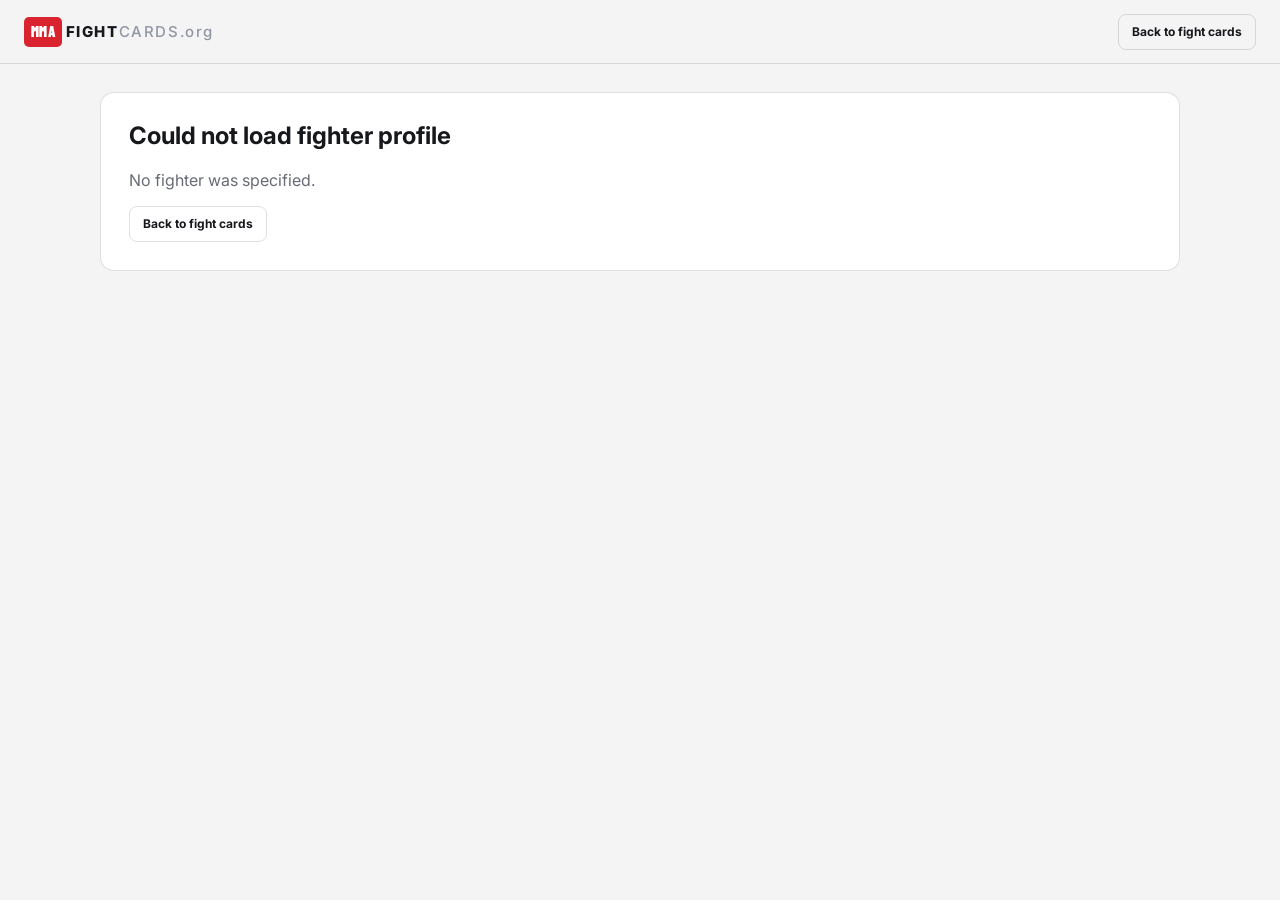
<file: fighter.html>
<!DOCTYPE html>
<html lang="en" class="fighter-profile-document">
<head>
  <meta charset="UTF-8">
  <meta name="viewport" content="width=device-width, initial-scale=1">
  <meta name="theme-color" content="#101116">
  <meta name="description" content="Fighter profile, career record, and statistics.">
  <link rel="icon" href="favicon.ico" sizes="any">
  <link rel="stylesheet" href="./css/styles.css">
  <title>Fighter Profile | MMA Fight Cards</title>
</head>
<body class="fighter-profile-page">
  <header class="fighter-profile-topbar">
    <a class="brand" href="./" aria-label="MMA Fight Cards home">
      <span class="brand-mark">MMA</span>
      <span>FIGHT<span class="brand-light">CARDS</span><span class="brand-light">.org</span></span>
    </a>
    <a class="profile-back-link" href="./">Back to fight cards</a>
  </header>
  <main class="fighter-profile-content" id="fighterProfile" aria-live="polite">
    <p class="fighter-profile-status">Loading fighter profile…</p>
  </main>
  <script type="module" src="./js/fighter-profile.js"></script>
</body>
</html>
</file>
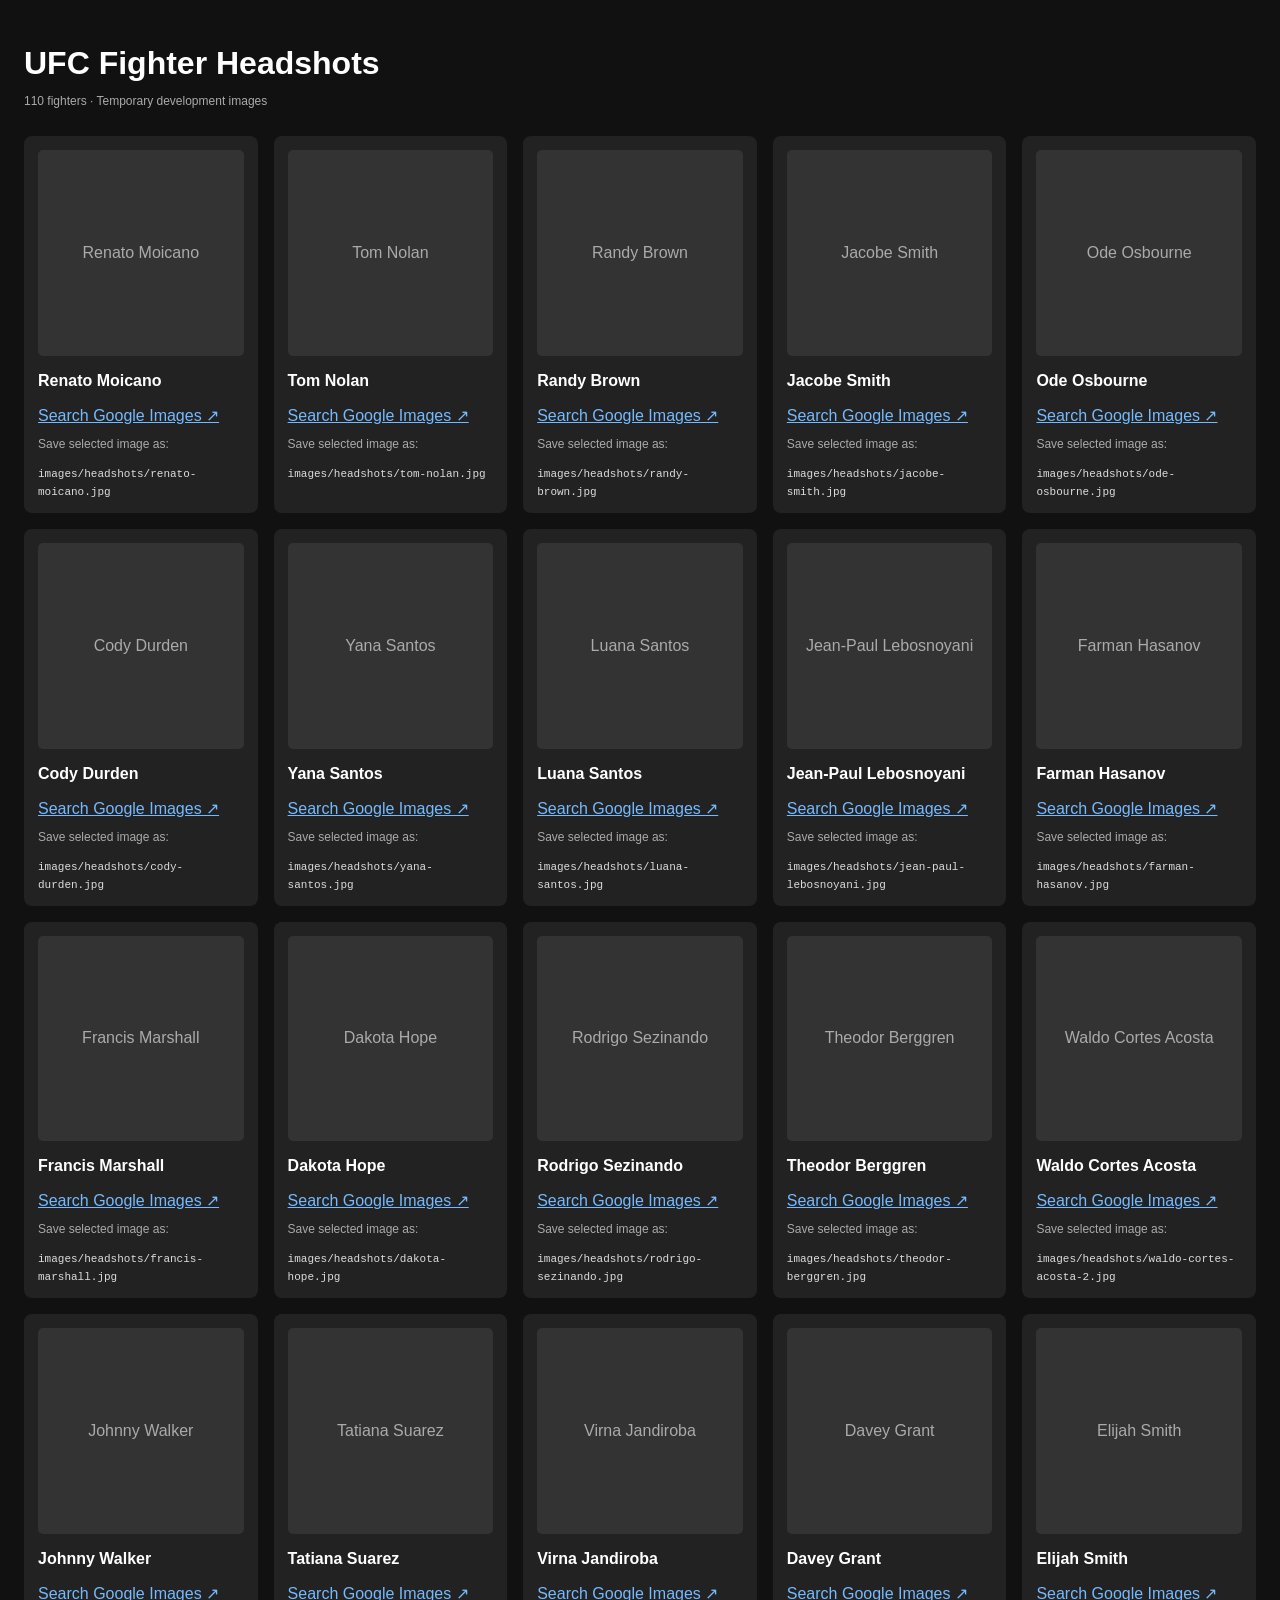
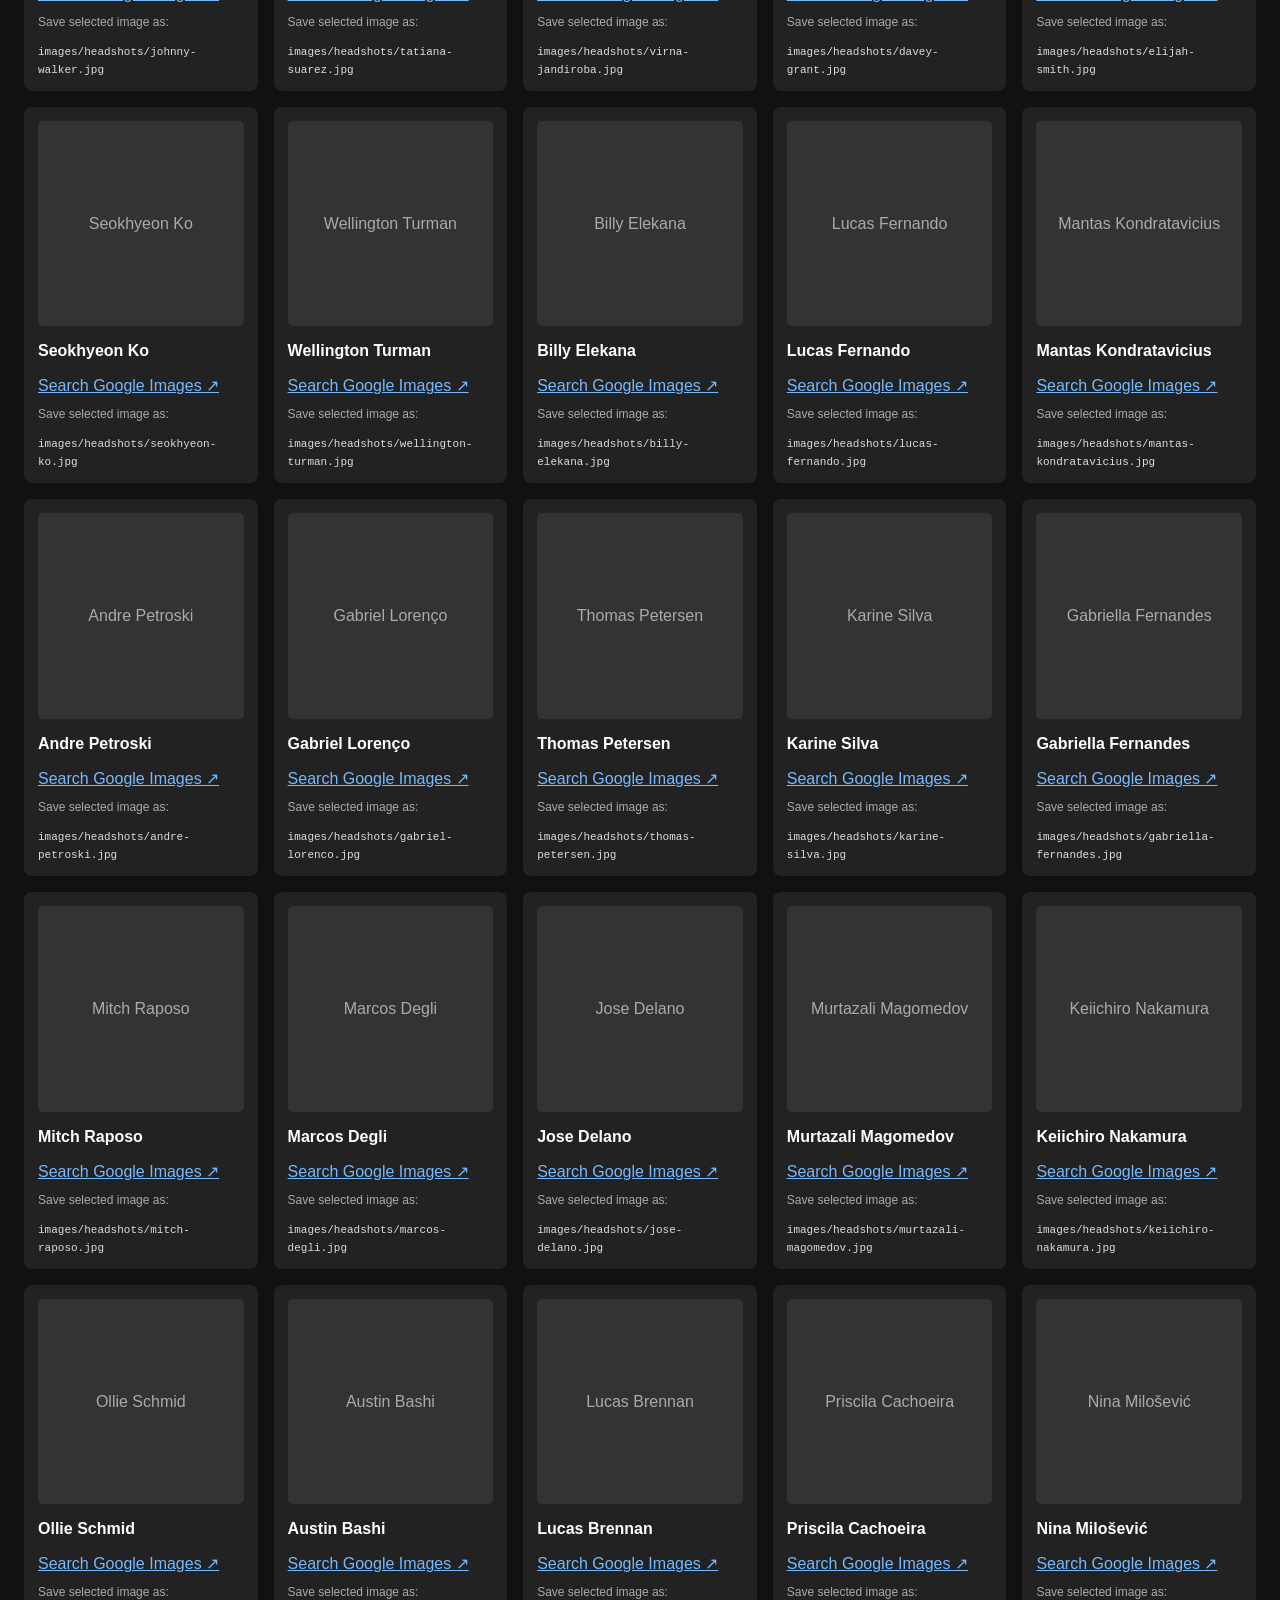
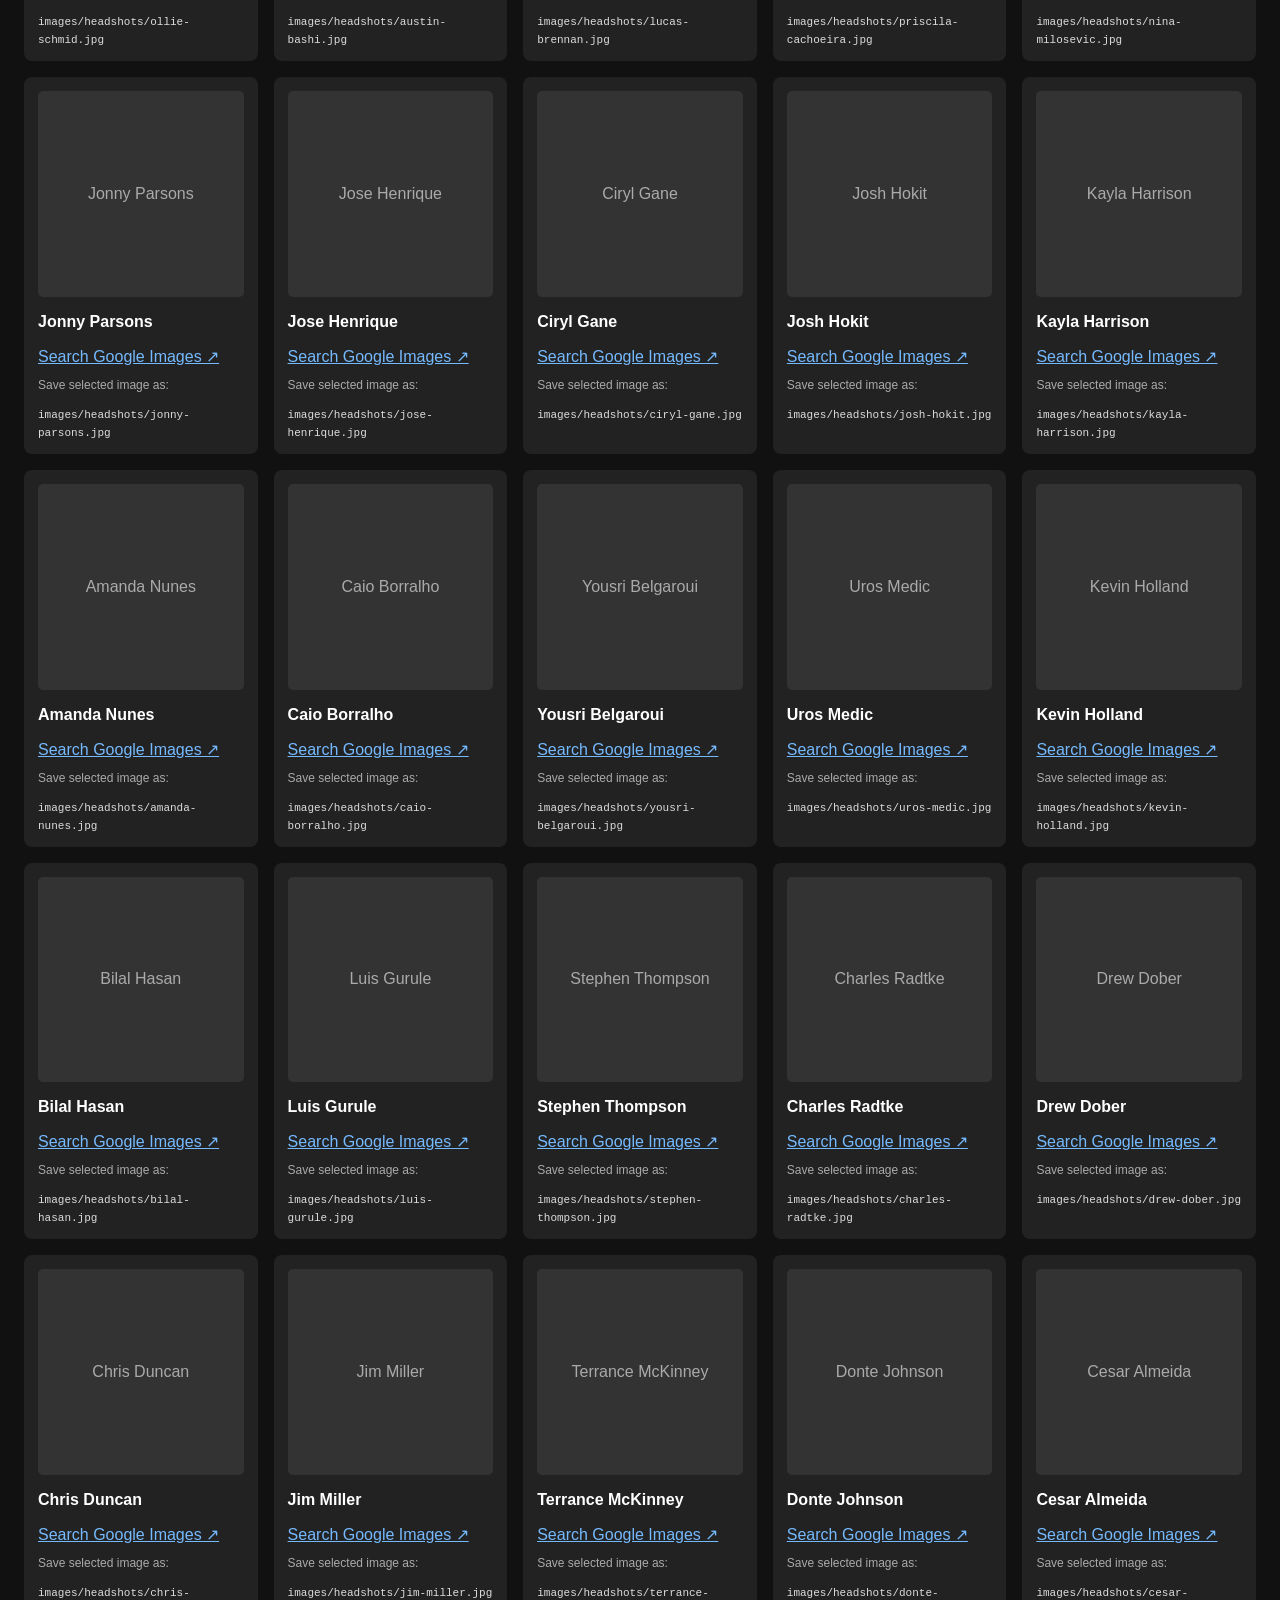
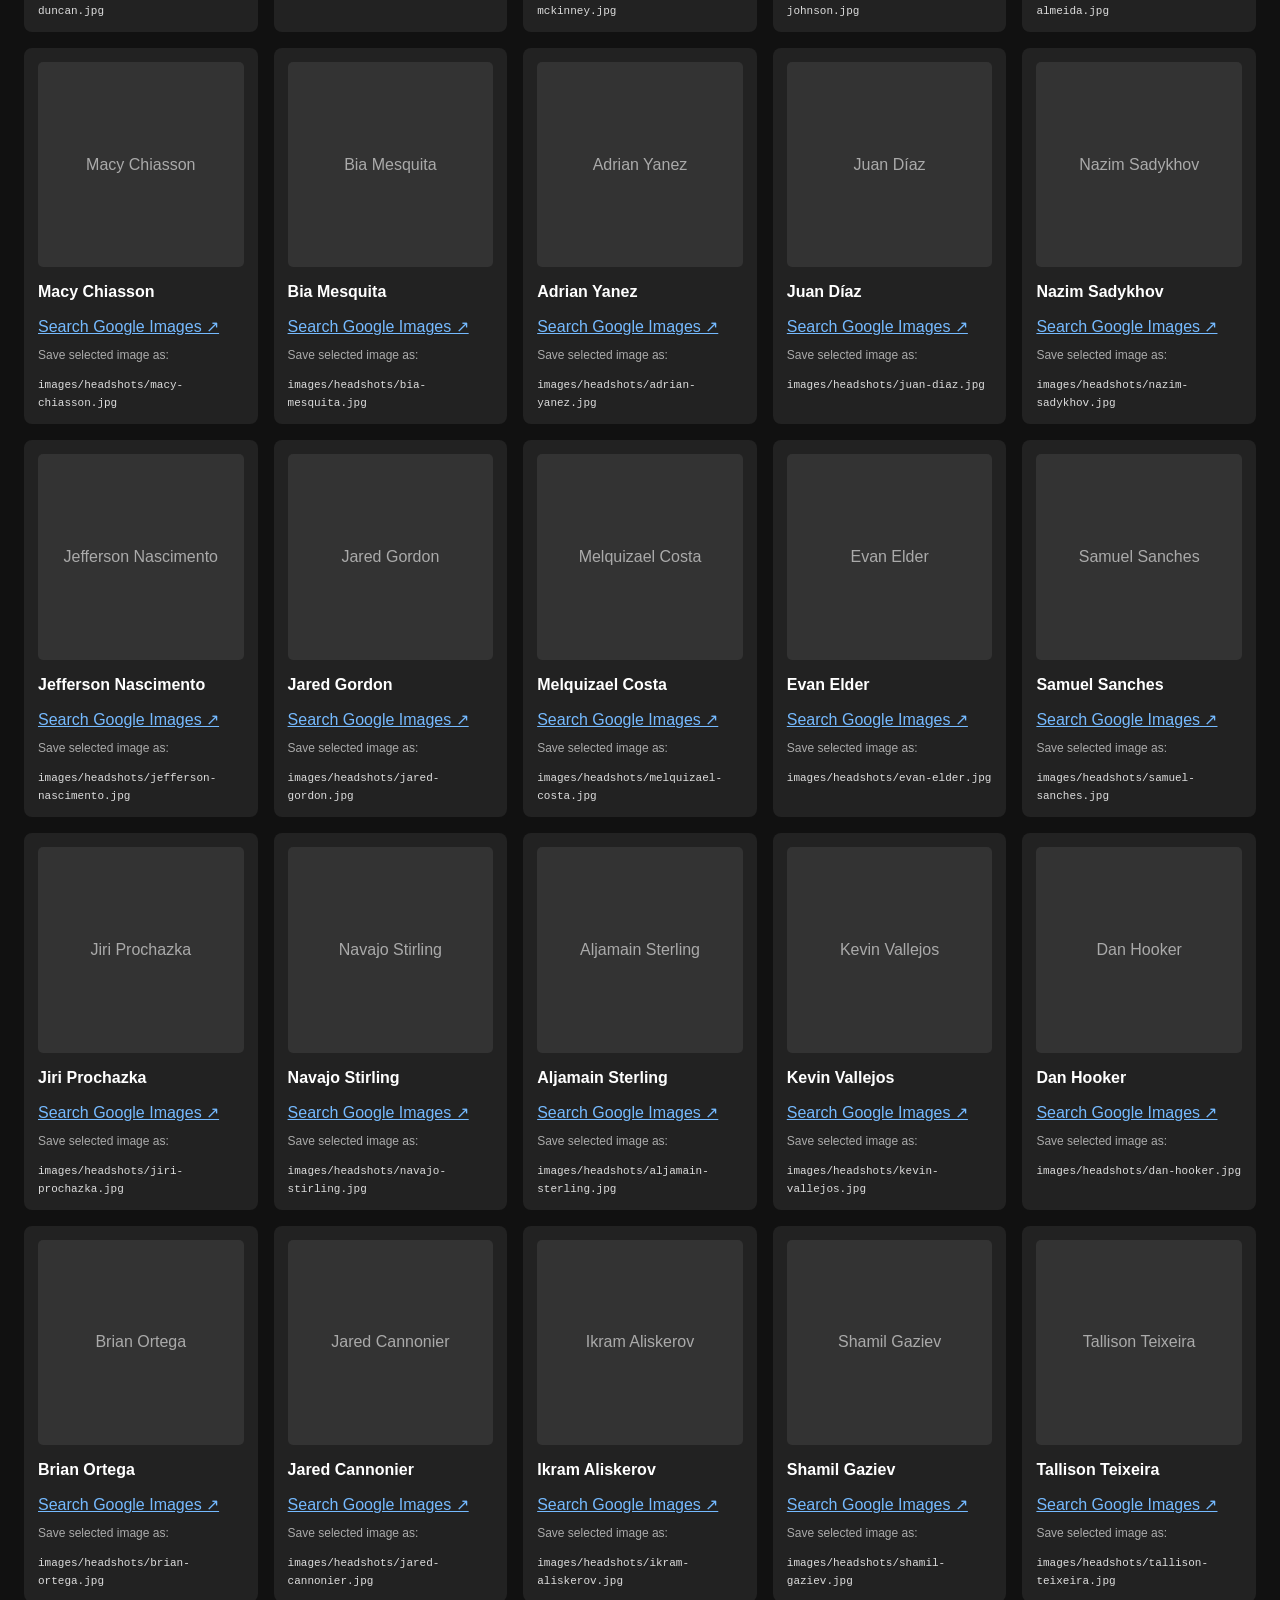
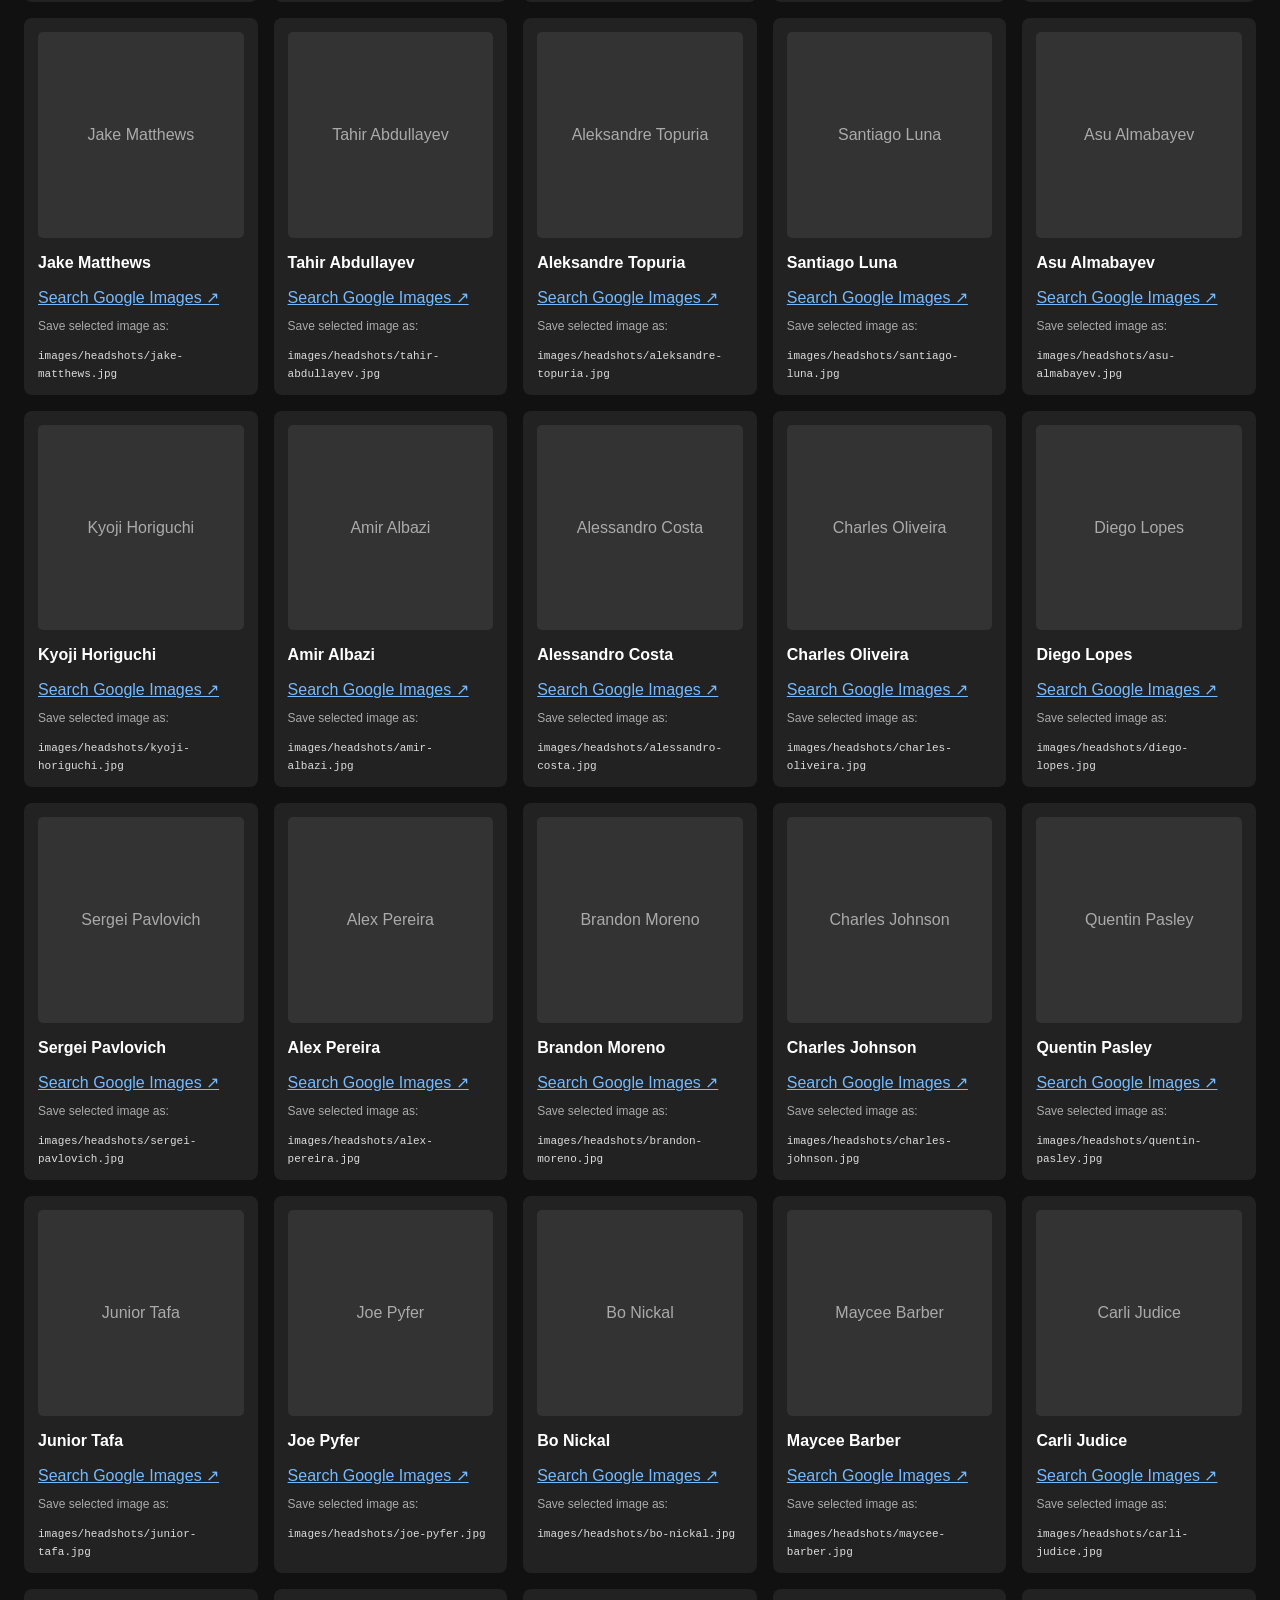
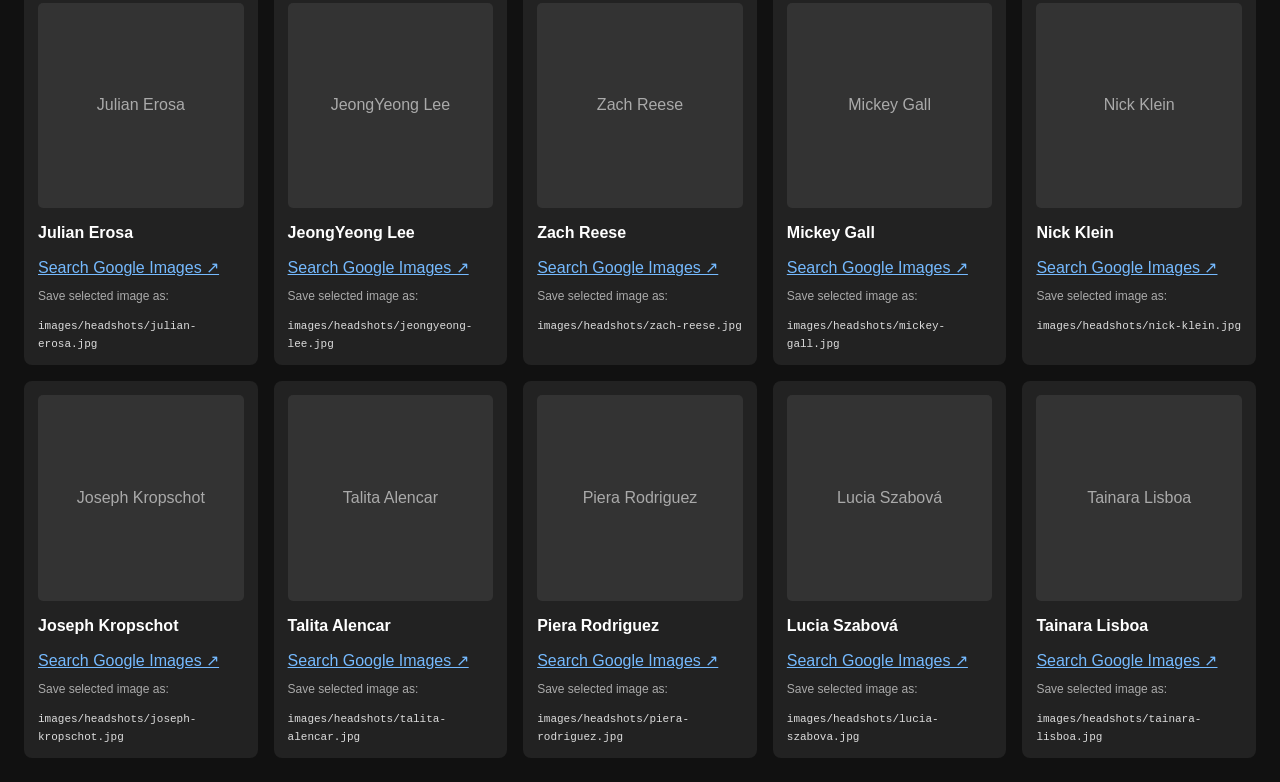
<file: headshot-search.html>
<!DOCTYPE html>
<html lang="en">
<head>
<meta charset="UTF-8">
<meta name="viewport" content="width=device-width, initial-scale=1">
<title>UFC Fighter Headshot Collection</title>
<style>
  body {
    font-family: Arial, sans-serif;
    background: #111;
    color: white;
    padding: 24px;
    margin: 0;
  }
  h1 { margin-bottom: 8px; }
  .summary { color: #aaa; margin-bottom: 28px; }
  .grid {
    display: grid;
    grid-template-columns: repeat(auto-fill, minmax(210px, 1fr));
    gap: 16px;
  }
  .fighter {
    background: #222;
    padding: 14px;
    border-radius: 8px;
    min-width: 0;
  }
  .placeholder {
    aspect-ratio: 1;
    background: #333;
    display: grid;
    place-items: center;
    text-align: center;
    color: #aaa;
    border-radius: 5px;
    padding: 10px;
  }
  h3 { font-size: 16px; }
  a { color: #75baff; }
  p { color: #aaa; font-size: 12px; }
  code {
    font-size: 11px;
    overflow-wrap: anywhere;
    color: #ddd;
  }
</style>
</head>
<body>
  <h1>UFC Fighter Headshots</h1>
  <p class="summary">110 fighters · Temporary development images</p>
  <div class="grid">
    <article class="fighter">
      <div class="placeholder">
        <span>Renato Moicano</span>
      </div>

      <h3>Renato Moicano</h3>

      <a
        href="https://www.google.com/search?tbm=isch&q=Renato%20Moicano%20UFC%20fighter%20portrait%20headshot"
        target="_blank"
        rel="noopener"
      >
        Search Google Images ↗
      </a>

      <p>Save selected image as:</p>
      <code>images/headshots/renato-moicano.jpg</code>
    </article>
  
    <article class="fighter">
      <div class="placeholder">
        <span>Tom Nolan</span>
      </div>

      <h3>Tom Nolan</h3>

      <a
        href="https://www.google.com/search?tbm=isch&q=Tom%20Nolan%20UFC%20fighter%20portrait%20headshot"
        target="_blank"
        rel="noopener"
      >
        Search Google Images ↗
      </a>

      <p>Save selected image as:</p>
      <code>images/headshots/tom-nolan.jpg</code>
    </article>
  
    <article class="fighter">
      <div class="placeholder">
        <span>Randy Brown</span>
      </div>

      <h3>Randy Brown</h3>

      <a
        href="https://www.google.com/search?tbm=isch&q=Randy%20Brown%20UFC%20fighter%20portrait%20headshot"
        target="_blank"
        rel="noopener"
      >
        Search Google Images ↗
      </a>

      <p>Save selected image as:</p>
      <code>images/headshots/randy-brown.jpg</code>
    </article>
  
    <article class="fighter">
      <div class="placeholder">
        <span>Jacobe Smith</span>
      </div>

      <h3>Jacobe Smith</h3>

      <a
        href="https://www.google.com/search?tbm=isch&q=Jacobe%20Smith%20UFC%20fighter%20portrait%20headshot"
        target="_blank"
        rel="noopener"
      >
        Search Google Images ↗
      </a>

      <p>Save selected image as:</p>
      <code>images/headshots/jacobe-smith.jpg</code>
    </article>
  
    <article class="fighter">
      <div class="placeholder">
        <span>Ode Osbourne</span>
      </div>

      <h3>Ode Osbourne</h3>

      <a
        href="https://www.google.com/search?tbm=isch&q=Ode%20Osbourne%20UFC%20fighter%20portrait%20headshot"
        target="_blank"
        rel="noopener"
      >
        Search Google Images ↗
      </a>

      <p>Save selected image as:</p>
      <code>images/headshots/ode-osbourne.jpg</code>
    </article>
  
    <article class="fighter">
      <div class="placeholder">
        <span>Cody Durden</span>
      </div>

      <h3>Cody Durden</h3>

      <a
        href="https://www.google.com/search?tbm=isch&q=Cody%20Durden%20UFC%20fighter%20portrait%20headshot"
        target="_blank"
        rel="noopener"
      >
        Search Google Images ↗
      </a>

      <p>Save selected image as:</p>
      <code>images/headshots/cody-durden.jpg</code>
    </article>
  
    <article class="fighter">
      <div class="placeholder">
        <span>Yana Santos</span>
      </div>

      <h3>Yana Santos</h3>

      <a
        href="https://www.google.com/search?tbm=isch&q=Yana%20Santos%20UFC%20fighter%20portrait%20headshot"
        target="_blank"
        rel="noopener"
      >
        Search Google Images ↗
      </a>

      <p>Save selected image as:</p>
      <code>images/headshots/yana-santos.jpg</code>
    </article>
  
    <article class="fighter">
      <div class="placeholder">
        <span>Luana Santos</span>
      </div>

      <h3>Luana Santos</h3>

      <a
        href="https://www.google.com/search?tbm=isch&q=Luana%20Santos%20UFC%20fighter%20portrait%20headshot"
        target="_blank"
        rel="noopener"
      >
        Search Google Images ↗
      </a>

      <p>Save selected image as:</p>
      <code>images/headshots/luana-santos.jpg</code>
    </article>
  
    <article class="fighter">
      <div class="placeholder">
        <span>Jean-Paul Lebosnoyani</span>
      </div>

      <h3>Jean-Paul Lebosnoyani</h3>

      <a
        href="https://www.google.com/search?tbm=isch&q=Jean-Paul%20Lebosnoyani%20UFC%20fighter%20portrait%20headshot"
        target="_blank"
        rel="noopener"
      >
        Search Google Images ↗
      </a>

      <p>Save selected image as:</p>
      <code>images/headshots/jean-paul-lebosnoyani.jpg</code>
    </article>
  
    <article class="fighter">
      <div class="placeholder">
        <span>Farman Hasanov</span>
      </div>

      <h3>Farman Hasanov</h3>

      <a
        href="https://www.google.com/search?tbm=isch&q=Farman%20Hasanov%20UFC%20fighter%20portrait%20headshot"
        target="_blank"
        rel="noopener"
      >
        Search Google Images ↗
      </a>

      <p>Save selected image as:</p>
      <code>images/headshots/farman-hasanov.jpg</code>
    </article>
  
    <article class="fighter">
      <div class="placeholder">
        <span>Francis Marshall</span>
      </div>

      <h3>Francis Marshall</h3>

      <a
        href="https://www.google.com/search?tbm=isch&q=Francis%20Marshall%20UFC%20fighter%20portrait%20headshot"
        target="_blank"
        rel="noopener"
      >
        Search Google Images ↗
      </a>

      <p>Save selected image as:</p>
      <code>images/headshots/francis-marshall.jpg</code>
    </article>
  
    <article class="fighter">
      <div class="placeholder">
        <span>Dakota Hope</span>
      </div>

      <h3>Dakota Hope</h3>

      <a
        href="https://www.google.com/search?tbm=isch&q=Dakota%20Hope%20UFC%20fighter%20portrait%20headshot"
        target="_blank"
        rel="noopener"
      >
        Search Google Images ↗
      </a>

      <p>Save selected image as:</p>
      <code>images/headshots/dakota-hope.jpg</code>
    </article>
  
    <article class="fighter">
      <div class="placeholder">
        <span>Rodrigo Sezinando</span>
      </div>

      <h3>Rodrigo Sezinando</h3>

      <a
        href="https://www.google.com/search?tbm=isch&q=Rodrigo%20Sezinando%20UFC%20fighter%20portrait%20headshot"
        target="_blank"
        rel="noopener"
      >
        Search Google Images ↗
      </a>

      <p>Save selected image as:</p>
      <code>images/headshots/rodrigo-sezinando.jpg</code>
    </article>
  
    <article class="fighter">
      <div class="placeholder">
        <span>Theodor Berggren</span>
      </div>

      <h3>Theodor Berggren</h3>

      <a
        href="https://www.google.com/search?tbm=isch&q=Theodor%20Berggren%20UFC%20fighter%20portrait%20headshot"
        target="_blank"
        rel="noopener"
      >
        Search Google Images ↗
      </a>

      <p>Save selected image as:</p>
      <code>images/headshots/theodor-berggren.jpg</code>
    </article>
  
    <article class="fighter">
      <div class="placeholder">
        <span>Waldo Cortes Acosta</span>
      </div>

      <h3>Waldo Cortes Acosta</h3>

      <a
        href="https://www.google.com/search?tbm=isch&q=Waldo%20Cortes%20Acosta%20UFC%20fighter%20portrait%20headshot"
        target="_blank"
        rel="noopener"
      >
        Search Google Images ↗
      </a>

      <p>Save selected image as:</p>
      <code>images/headshots/waldo-cortes-acosta-2.jpg</code>
    </article>
  
    <article class="fighter">
      <div class="placeholder">
        <span>Johnny Walker</span>
      </div>

      <h3>Johnny Walker</h3>

      <a
        href="https://www.google.com/search?tbm=isch&q=Johnny%20Walker%20UFC%20fighter%20portrait%20headshot"
        target="_blank"
        rel="noopener"
      >
        Search Google Images ↗
      </a>

      <p>Save selected image as:</p>
      <code>images/headshots/johnny-walker.jpg</code>
    </article>
  
    <article class="fighter">
      <div class="placeholder">
        <span>Tatiana Suarez</span>
      </div>

      <h3>Tatiana Suarez</h3>

      <a
        href="https://www.google.com/search?tbm=isch&q=Tatiana%20Suarez%20UFC%20fighter%20portrait%20headshot"
        target="_blank"
        rel="noopener"
      >
        Search Google Images ↗
      </a>

      <p>Save selected image as:</p>
      <code>images/headshots/tatiana-suarez.jpg</code>
    </article>
  
    <article class="fighter">
      <div class="placeholder">
        <span>Virna Jandiroba</span>
      </div>

      <h3>Virna Jandiroba</h3>

      <a
        href="https://www.google.com/search?tbm=isch&q=Virna%20Jandiroba%20UFC%20fighter%20portrait%20headshot"
        target="_blank"
        rel="noopener"
      >
        Search Google Images ↗
      </a>

      <p>Save selected image as:</p>
      <code>images/headshots/virna-jandiroba.jpg</code>
    </article>
  
    <article class="fighter">
      <div class="placeholder">
        <span>Davey Grant</span>
      </div>

      <h3>Davey Grant</h3>

      <a
        href="https://www.google.com/search?tbm=isch&q=Davey%20Grant%20UFC%20fighter%20portrait%20headshot"
        target="_blank"
        rel="noopener"
      >
        Search Google Images ↗
      </a>

      <p>Save selected image as:</p>
      <code>images/headshots/davey-grant.jpg</code>
    </article>
  
    <article class="fighter">
      <div class="placeholder">
        <span>Elijah Smith</span>
      </div>

      <h3>Elijah Smith</h3>

      <a
        href="https://www.google.com/search?tbm=isch&q=Elijah%20Smith%20UFC%20fighter%20portrait%20headshot"
        target="_blank"
        rel="noopener"
      >
        Search Google Images ↗
      </a>

      <p>Save selected image as:</p>
      <code>images/headshots/elijah-smith.jpg</code>
    </article>
  
    <article class="fighter">
      <div class="placeholder">
        <span>Seokhyeon Ko</span>
      </div>

      <h3>Seokhyeon Ko</h3>

      <a
        href="https://www.google.com/search?tbm=isch&q=Seokhyeon%20Ko%20UFC%20fighter%20portrait%20headshot"
        target="_blank"
        rel="noopener"
      >
        Search Google Images ↗
      </a>

      <p>Save selected image as:</p>
      <code>images/headshots/seokhyeon-ko.jpg</code>
    </article>
  
    <article class="fighter">
      <div class="placeholder">
        <span>Wellington Turman</span>
      </div>

      <h3>Wellington Turman</h3>

      <a
        href="https://www.google.com/search?tbm=isch&q=Wellington%20Turman%20UFC%20fighter%20portrait%20headshot"
        target="_blank"
        rel="noopener"
      >
        Search Google Images ↗
      </a>

      <p>Save selected image as:</p>
      <code>images/headshots/wellington-turman.jpg</code>
    </article>
  
    <article class="fighter">
      <div class="placeholder">
        <span>Billy Elekana</span>
      </div>

      <h3>Billy Elekana</h3>

      <a
        href="https://www.google.com/search?tbm=isch&q=Billy%20Elekana%20UFC%20fighter%20portrait%20headshot"
        target="_blank"
        rel="noopener"
      >
        Search Google Images ↗
      </a>

      <p>Save selected image as:</p>
      <code>images/headshots/billy-elekana.jpg</code>
    </article>
  
    <article class="fighter">
      <div class="placeholder">
        <span>Lucas Fernando</span>
      </div>

      <h3>Lucas Fernando</h3>

      <a
        href="https://www.google.com/search?tbm=isch&q=Lucas%20Fernando%20UFC%20fighter%20portrait%20headshot"
        target="_blank"
        rel="noopener"
      >
        Search Google Images ↗
      </a>

      <p>Save selected image as:</p>
      <code>images/headshots/lucas-fernando.jpg</code>
    </article>
  
    <article class="fighter">
      <div class="placeholder">
        <span>Mantas Kondratavicius</span>
      </div>

      <h3>Mantas Kondratavicius</h3>

      <a
        href="https://www.google.com/search?tbm=isch&q=Mantas%20Kondratavicius%20UFC%20fighter%20portrait%20headshot"
        target="_blank"
        rel="noopener"
      >
        Search Google Images ↗
      </a>

      <p>Save selected image as:</p>
      <code>images/headshots/mantas-kondratavicius.jpg</code>
    </article>
  
    <article class="fighter">
      <div class="placeholder">
        <span>Andre Petroski</span>
      </div>

      <h3>Andre Petroski</h3>

      <a
        href="https://www.google.com/search?tbm=isch&q=Andre%20Petroski%20UFC%20fighter%20portrait%20headshot"
        target="_blank"
        rel="noopener"
      >
        Search Google Images ↗
      </a>

      <p>Save selected image as:</p>
      <code>images/headshots/andre-petroski.jpg</code>
    </article>
  
    <article class="fighter">
      <div class="placeholder">
        <span>Gabriel Lorenço</span>
      </div>

      <h3>Gabriel Lorenço</h3>

      <a
        href="https://www.google.com/search?tbm=isch&q=Gabriel%20Loren%C3%A7o%20UFC%20fighter%20portrait%20headshot"
        target="_blank"
        rel="noopener"
      >
        Search Google Images ↗
      </a>

      <p>Save selected image as:</p>
      <code>images/headshots/gabriel-lorenco.jpg</code>
    </article>
  
    <article class="fighter">
      <div class="placeholder">
        <span>Thomas Petersen</span>
      </div>

      <h3>Thomas Petersen</h3>

      <a
        href="https://www.google.com/search?tbm=isch&q=Thomas%20Petersen%20UFC%20fighter%20portrait%20headshot"
        target="_blank"
        rel="noopener"
      >
        Search Google Images ↗
      </a>

      <p>Save selected image as:</p>
      <code>images/headshots/thomas-petersen.jpg</code>
    </article>
  
    <article class="fighter">
      <div class="placeholder">
        <span>Karine Silva</span>
      </div>

      <h3>Karine Silva</h3>

      <a
        href="https://www.google.com/search?tbm=isch&q=Karine%20Silva%20UFC%20fighter%20portrait%20headshot"
        target="_blank"
        rel="noopener"
      >
        Search Google Images ↗
      </a>

      <p>Save selected image as:</p>
      <code>images/headshots/karine-silva.jpg</code>
    </article>
  
    <article class="fighter">
      <div class="placeholder">
        <span>Gabriella Fernandes</span>
      </div>

      <h3>Gabriella Fernandes</h3>

      <a
        href="https://www.google.com/search?tbm=isch&q=Gabriella%20Fernandes%20UFC%20fighter%20portrait%20headshot"
        target="_blank"
        rel="noopener"
      >
        Search Google Images ↗
      </a>

      <p>Save selected image as:</p>
      <code>images/headshots/gabriella-fernandes.jpg</code>
    </article>
  
    <article class="fighter">
      <div class="placeholder">
        <span>Mitch Raposo</span>
      </div>

      <h3>Mitch Raposo</h3>

      <a
        href="https://www.google.com/search?tbm=isch&q=Mitch%20Raposo%20UFC%20fighter%20portrait%20headshot"
        target="_blank"
        rel="noopener"
      >
        Search Google Images ↗
      </a>

      <p>Save selected image as:</p>
      <code>images/headshots/mitch-raposo.jpg</code>
    </article>
  
    <article class="fighter">
      <div class="placeholder">
        <span>Marcos Degli</span>
      </div>

      <h3>Marcos Degli</h3>

      <a
        href="https://www.google.com/search?tbm=isch&q=Marcos%20Degli%20UFC%20fighter%20portrait%20headshot"
        target="_blank"
        rel="noopener"
      >
        Search Google Images ↗
      </a>

      <p>Save selected image as:</p>
      <code>images/headshots/marcos-degli.jpg</code>
    </article>
  
    <article class="fighter">
      <div class="placeholder">
        <span>Jose Delano</span>
      </div>

      <h3>Jose Delano</h3>

      <a
        href="https://www.google.com/search?tbm=isch&q=Jose%20Delano%20UFC%20fighter%20portrait%20headshot"
        target="_blank"
        rel="noopener"
      >
        Search Google Images ↗
      </a>

      <p>Save selected image as:</p>
      <code>images/headshots/jose-delano.jpg</code>
    </article>
  
    <article class="fighter">
      <div class="placeholder">
        <span>Murtazali Magomedov</span>
      </div>

      <h3>Murtazali Magomedov</h3>

      <a
        href="https://www.google.com/search?tbm=isch&q=Murtazali%20Magomedov%20UFC%20fighter%20portrait%20headshot"
        target="_blank"
        rel="noopener"
      >
        Search Google Images ↗
      </a>

      <p>Save selected image as:</p>
      <code>images/headshots/murtazali-magomedov.jpg</code>
    </article>
  
    <article class="fighter">
      <div class="placeholder">
        <span>Keiichiro Nakamura</span>
      </div>

      <h3>Keiichiro Nakamura</h3>

      <a
        href="https://www.google.com/search?tbm=isch&q=Keiichiro%20Nakamura%20UFC%20fighter%20portrait%20headshot"
        target="_blank"
        rel="noopener"
      >
        Search Google Images ↗
      </a>

      <p>Save selected image as:</p>
      <code>images/headshots/keiichiro-nakamura.jpg</code>
    </article>
  
    <article class="fighter">
      <div class="placeholder">
        <span>Ollie Schmid</span>
      </div>

      <h3>Ollie Schmid</h3>

      <a
        href="https://www.google.com/search?tbm=isch&q=Ollie%20Schmid%20UFC%20fighter%20portrait%20headshot"
        target="_blank"
        rel="noopener"
      >
        Search Google Images ↗
      </a>

      <p>Save selected image as:</p>
      <code>images/headshots/ollie-schmid.jpg</code>
    </article>
  
    <article class="fighter">
      <div class="placeholder">
        <span>Austin Bashi</span>
      </div>

      <h3>Austin Bashi</h3>

      <a
        href="https://www.google.com/search?tbm=isch&q=Austin%20Bashi%20UFC%20fighter%20portrait%20headshot"
        target="_blank"
        rel="noopener"
      >
        Search Google Images ↗
      </a>

      <p>Save selected image as:</p>
      <code>images/headshots/austin-bashi.jpg</code>
    </article>
  
    <article class="fighter">
      <div class="placeholder">
        <span>Lucas Brennan</span>
      </div>

      <h3>Lucas Brennan</h3>

      <a
        href="https://www.google.com/search?tbm=isch&q=Lucas%20Brennan%20UFC%20fighter%20portrait%20headshot"
        target="_blank"
        rel="noopener"
      >
        Search Google Images ↗
      </a>

      <p>Save selected image as:</p>
      <code>images/headshots/lucas-brennan.jpg</code>
    </article>
  
    <article class="fighter">
      <div class="placeholder">
        <span>Priscila Cachoeira</span>
      </div>

      <h3>Priscila Cachoeira</h3>

      <a
        href="https://www.google.com/search?tbm=isch&q=Priscila%20Cachoeira%20UFC%20fighter%20portrait%20headshot"
        target="_blank"
        rel="noopener"
      >
        Search Google Images ↗
      </a>

      <p>Save selected image as:</p>
      <code>images/headshots/priscila-cachoeira.jpg</code>
    </article>
  
    <article class="fighter">
      <div class="placeholder">
        <span>Nina Milošević</span>
      </div>

      <h3>Nina Milošević</h3>

      <a
        href="https://www.google.com/search?tbm=isch&q=Nina%20Milo%C5%A1evi%C4%87%20UFC%20fighter%20portrait%20headshot"
        target="_blank"
        rel="noopener"
      >
        Search Google Images ↗
      </a>

      <p>Save selected image as:</p>
      <code>images/headshots/nina-milosevic.jpg</code>
    </article>
  
    <article class="fighter">
      <div class="placeholder">
        <span>Jonny Parsons</span>
      </div>

      <h3>Jonny Parsons</h3>

      <a
        href="https://www.google.com/search?tbm=isch&q=Jonny%20Parsons%20UFC%20fighter%20portrait%20headshot"
        target="_blank"
        rel="noopener"
      >
        Search Google Images ↗
      </a>

      <p>Save selected image as:</p>
      <code>images/headshots/jonny-parsons.jpg</code>
    </article>
  
    <article class="fighter">
      <div class="placeholder">
        <span>Jose Henrique</span>
      </div>

      <h3>Jose Henrique</h3>

      <a
        href="https://www.google.com/search?tbm=isch&q=Jose%20Henrique%20UFC%20fighter%20portrait%20headshot"
        target="_blank"
        rel="noopener"
      >
        Search Google Images ↗
      </a>

      <p>Save selected image as:</p>
      <code>images/headshots/jose-henrique.jpg</code>
    </article>
  
    <article class="fighter">
      <div class="placeholder">
        <span>Ciryl Gane</span>
      </div>

      <h3>Ciryl Gane</h3>

      <a
        href="https://www.google.com/search?tbm=isch&q=Ciryl%20Gane%20UFC%20fighter%20portrait%20headshot"
        target="_blank"
        rel="noopener"
      >
        Search Google Images ↗
      </a>

      <p>Save selected image as:</p>
      <code>images/headshots/ciryl-gane.jpg</code>
    </article>
  
    <article class="fighter">
      <div class="placeholder">
        <span>Josh Hokit</span>
      </div>

      <h3>Josh Hokit</h3>

      <a
        href="https://www.google.com/search?tbm=isch&q=Josh%20Hokit%20UFC%20fighter%20portrait%20headshot"
        target="_blank"
        rel="noopener"
      >
        Search Google Images ↗
      </a>

      <p>Save selected image as:</p>
      <code>images/headshots/josh-hokit.jpg</code>
    </article>
  
    <article class="fighter">
      <div class="placeholder">
        <span>Kayla Harrison</span>
      </div>

      <h3>Kayla Harrison</h3>

      <a
        href="https://www.google.com/search?tbm=isch&q=Kayla%20Harrison%20UFC%20fighter%20portrait%20headshot"
        target="_blank"
        rel="noopener"
      >
        Search Google Images ↗
      </a>

      <p>Save selected image as:</p>
      <code>images/headshots/kayla-harrison.jpg</code>
    </article>
  
    <article class="fighter">
      <div class="placeholder">
        <span>Amanda Nunes</span>
      </div>

      <h3>Amanda Nunes</h3>

      <a
        href="https://www.google.com/search?tbm=isch&q=Amanda%20Nunes%20UFC%20fighter%20portrait%20headshot"
        target="_blank"
        rel="noopener"
      >
        Search Google Images ↗
      </a>

      <p>Save selected image as:</p>
      <code>images/headshots/amanda-nunes.jpg</code>
    </article>
  
    <article class="fighter">
      <div class="placeholder">
        <span>Caio Borralho</span>
      </div>

      <h3>Caio Borralho</h3>

      <a
        href="https://www.google.com/search?tbm=isch&q=Caio%20Borralho%20UFC%20fighter%20portrait%20headshot"
        target="_blank"
        rel="noopener"
      >
        Search Google Images ↗
      </a>

      <p>Save selected image as:</p>
      <code>images/headshots/caio-borralho.jpg</code>
    </article>
  
    <article class="fighter">
      <div class="placeholder">
        <span>Yousri Belgaroui</span>
      </div>

      <h3>Yousri Belgaroui</h3>

      <a
        href="https://www.google.com/search?tbm=isch&q=Yousri%20Belgaroui%20UFC%20fighter%20portrait%20headshot"
        target="_blank"
        rel="noopener"
      >
        Search Google Images ↗
      </a>

      <p>Save selected image as:</p>
      <code>images/headshots/yousri-belgaroui.jpg</code>
    </article>
  
    <article class="fighter">
      <div class="placeholder">
        <span>Uros Medic</span>
      </div>

      <h3>Uros Medic</h3>

      <a
        href="https://www.google.com/search?tbm=isch&q=Uros%20Medic%20UFC%20fighter%20portrait%20headshot"
        target="_blank"
        rel="noopener"
      >
        Search Google Images ↗
      </a>

      <p>Save selected image as:</p>
      <code>images/headshots/uros-medic.jpg</code>
    </article>
  
    <article class="fighter">
      <div class="placeholder">
        <span>Kevin Holland</span>
      </div>

      <h3>Kevin Holland</h3>

      <a
        href="https://www.google.com/search?tbm=isch&q=Kevin%20Holland%20UFC%20fighter%20portrait%20headshot"
        target="_blank"
        rel="noopener"
      >
        Search Google Images ↗
      </a>

      <p>Save selected image as:</p>
      <code>images/headshots/kevin-holland.jpg</code>
    </article>
  
    <article class="fighter">
      <div class="placeholder">
        <span>Bilal Hasan</span>
      </div>

      <h3>Bilal Hasan</h3>

      <a
        href="https://www.google.com/search?tbm=isch&q=Bilal%20Hasan%20UFC%20fighter%20portrait%20headshot"
        target="_blank"
        rel="noopener"
      >
        Search Google Images ↗
      </a>

      <p>Save selected image as:</p>
      <code>images/headshots/bilal-hasan.jpg</code>
    </article>
  
    <article class="fighter">
      <div class="placeholder">
        <span>Luis Gurule</span>
      </div>

      <h3>Luis Gurule</h3>

      <a
        href="https://www.google.com/search?tbm=isch&q=Luis%20Gurule%20UFC%20fighter%20portrait%20headshot"
        target="_blank"
        rel="noopener"
      >
        Search Google Images ↗
      </a>

      <p>Save selected image as:</p>
      <code>images/headshots/luis-gurule.jpg</code>
    </article>
  
    <article class="fighter">
      <div class="placeholder">
        <span>Stephen Thompson</span>
      </div>

      <h3>Stephen Thompson</h3>

      <a
        href="https://www.google.com/search?tbm=isch&q=Stephen%20Thompson%20UFC%20fighter%20portrait%20headshot"
        target="_blank"
        rel="noopener"
      >
        Search Google Images ↗
      </a>

      <p>Save selected image as:</p>
      <code>images/headshots/stephen-thompson.jpg</code>
    </article>
  
    <article class="fighter">
      <div class="placeholder">
        <span>Charles Radtke</span>
      </div>

      <h3>Charles Radtke</h3>

      <a
        href="https://www.google.com/search?tbm=isch&q=Charles%20Radtke%20UFC%20fighter%20portrait%20headshot"
        target="_blank"
        rel="noopener"
      >
        Search Google Images ↗
      </a>

      <p>Save selected image as:</p>
      <code>images/headshots/charles-radtke.jpg</code>
    </article>
  
    <article class="fighter">
      <div class="placeholder">
        <span>Drew Dober</span>
      </div>

      <h3>Drew Dober</h3>

      <a
        href="https://www.google.com/search?tbm=isch&q=Drew%20Dober%20UFC%20fighter%20portrait%20headshot"
        target="_blank"
        rel="noopener"
      >
        Search Google Images ↗
      </a>

      <p>Save selected image as:</p>
      <code>images/headshots/drew-dober.jpg</code>
    </article>
  
    <article class="fighter">
      <div class="placeholder">
        <span>Chris Duncan</span>
      </div>

      <h3>Chris Duncan</h3>

      <a
        href="https://www.google.com/search?tbm=isch&q=Chris%20Duncan%20UFC%20fighter%20portrait%20headshot"
        target="_blank"
        rel="noopener"
      >
        Search Google Images ↗
      </a>

      <p>Save selected image as:</p>
      <code>images/headshots/chris-duncan.jpg</code>
    </article>
  
    <article class="fighter">
      <div class="placeholder">
        <span>Jim Miller</span>
      </div>

      <h3>Jim Miller</h3>

      <a
        href="https://www.google.com/search?tbm=isch&q=Jim%20Miller%20UFC%20fighter%20portrait%20headshot"
        target="_blank"
        rel="noopener"
      >
        Search Google Images ↗
      </a>

      <p>Save selected image as:</p>
      <code>images/headshots/jim-miller.jpg</code>
    </article>
  
    <article class="fighter">
      <div class="placeholder">
        <span>Terrance McKinney</span>
      </div>

      <h3>Terrance McKinney</h3>

      <a
        href="https://www.google.com/search?tbm=isch&q=Terrance%20McKinney%20UFC%20fighter%20portrait%20headshot"
        target="_blank"
        rel="noopener"
      >
        Search Google Images ↗
      </a>

      <p>Save selected image as:</p>
      <code>images/headshots/terrance-mckinney.jpg</code>
    </article>
  
    <article class="fighter">
      <div class="placeholder">
        <span>Donte Johnson</span>
      </div>

      <h3>Donte Johnson</h3>

      <a
        href="https://www.google.com/search?tbm=isch&q=Donte%20Johnson%20UFC%20fighter%20portrait%20headshot"
        target="_blank"
        rel="noopener"
      >
        Search Google Images ↗
      </a>

      <p>Save selected image as:</p>
      <code>images/headshots/donte-johnson.jpg</code>
    </article>
  
    <article class="fighter">
      <div class="placeholder">
        <span>Cesar Almeida</span>
      </div>

      <h3>Cesar Almeida</h3>

      <a
        href="https://www.google.com/search?tbm=isch&q=Cesar%20Almeida%20UFC%20fighter%20portrait%20headshot"
        target="_blank"
        rel="noopener"
      >
        Search Google Images ↗
      </a>

      <p>Save selected image as:</p>
      <code>images/headshots/cesar-almeida.jpg</code>
    </article>
  
    <article class="fighter">
      <div class="placeholder">
        <span>Macy Chiasson</span>
      </div>

      <h3>Macy Chiasson</h3>

      <a
        href="https://www.google.com/search?tbm=isch&q=Macy%20Chiasson%20UFC%20fighter%20portrait%20headshot"
        target="_blank"
        rel="noopener"
      >
        Search Google Images ↗
      </a>

      <p>Save selected image as:</p>
      <code>images/headshots/macy-chiasson.jpg</code>
    </article>
  
    <article class="fighter">
      <div class="placeholder">
        <span>Bia Mesquita</span>
      </div>

      <h3>Bia Mesquita</h3>

      <a
        href="https://www.google.com/search?tbm=isch&q=Bia%20Mesquita%20UFC%20fighter%20portrait%20headshot"
        target="_blank"
        rel="noopener"
      >
        Search Google Images ↗
      </a>

      <p>Save selected image as:</p>
      <code>images/headshots/bia-mesquita.jpg</code>
    </article>
  
    <article class="fighter">
      <div class="placeholder">
        <span>Adrian Yanez</span>
      </div>

      <h3>Adrian Yanez</h3>

      <a
        href="https://www.google.com/search?tbm=isch&q=Adrian%20Yanez%20UFC%20fighter%20portrait%20headshot"
        target="_blank"
        rel="noopener"
      >
        Search Google Images ↗
      </a>

      <p>Save selected image as:</p>
      <code>images/headshots/adrian-yanez.jpg</code>
    </article>
  
    <article class="fighter">
      <div class="placeholder">
        <span>Juan Díaz</span>
      </div>

      <h3>Juan Díaz</h3>

      <a
        href="https://www.google.com/search?tbm=isch&q=Juan%20D%C3%ADaz%20UFC%20fighter%20portrait%20headshot"
        target="_blank"
        rel="noopener"
      >
        Search Google Images ↗
      </a>

      <p>Save selected image as:</p>
      <code>images/headshots/juan-diaz.jpg</code>
    </article>
  
    <article class="fighter">
      <div class="placeholder">
        <span>Nazim Sadykhov</span>
      </div>

      <h3>Nazim Sadykhov</h3>

      <a
        href="https://www.google.com/search?tbm=isch&q=Nazim%20Sadykhov%20UFC%20fighter%20portrait%20headshot"
        target="_blank"
        rel="noopener"
      >
        Search Google Images ↗
      </a>

      <p>Save selected image as:</p>
      <code>images/headshots/nazim-sadykhov.jpg</code>
    </article>
  
    <article class="fighter">
      <div class="placeholder">
        <span>Jefferson Nascimento</span>
      </div>

      <h3>Jefferson Nascimento</h3>

      <a
        href="https://www.google.com/search?tbm=isch&q=Jefferson%20Nascimento%20UFC%20fighter%20portrait%20headshot"
        target="_blank"
        rel="noopener"
      >
        Search Google Images ↗
      </a>

      <p>Save selected image as:</p>
      <code>images/headshots/jefferson-nascimento.jpg</code>
    </article>
  
    <article class="fighter">
      <div class="placeholder">
        <span>Jared Gordon</span>
      </div>

      <h3>Jared Gordon</h3>

      <a
        href="https://www.google.com/search?tbm=isch&q=Jared%20Gordon%20UFC%20fighter%20portrait%20headshot"
        target="_blank"
        rel="noopener"
      >
        Search Google Images ↗
      </a>

      <p>Save selected image as:</p>
      <code>images/headshots/jared-gordon.jpg</code>
    </article>
  
    <article class="fighter">
      <div class="placeholder">
        <span>Melquizael Costa</span>
      </div>

      <h3>Melquizael Costa</h3>

      <a
        href="https://www.google.com/search?tbm=isch&q=Melquizael%20Costa%20UFC%20fighter%20portrait%20headshot"
        target="_blank"
        rel="noopener"
      >
        Search Google Images ↗
      </a>

      <p>Save selected image as:</p>
      <code>images/headshots/melquizael-costa.jpg</code>
    </article>
  
    <article class="fighter">
      <div class="placeholder">
        <span>Evan Elder</span>
      </div>

      <h3>Evan Elder</h3>

      <a
        href="https://www.google.com/search?tbm=isch&q=Evan%20Elder%20UFC%20fighter%20portrait%20headshot"
        target="_blank"
        rel="noopener"
      >
        Search Google Images ↗
      </a>

      <p>Save selected image as:</p>
      <code>images/headshots/evan-elder.jpg</code>
    </article>
  
    <article class="fighter">
      <div class="placeholder">
        <span>Samuel Sanches</span>
      </div>

      <h3>Samuel Sanches</h3>

      <a
        href="https://www.google.com/search?tbm=isch&q=Samuel%20Sanches%20UFC%20fighter%20portrait%20headshot"
        target="_blank"
        rel="noopener"
      >
        Search Google Images ↗
      </a>

      <p>Save selected image as:</p>
      <code>images/headshots/samuel-sanches.jpg</code>
    </article>
  
    <article class="fighter">
      <div class="placeholder">
        <span>Jiri Prochazka</span>
      </div>

      <h3>Jiri Prochazka</h3>

      <a
        href="https://www.google.com/search?tbm=isch&q=Jiri%20Prochazka%20UFC%20fighter%20portrait%20headshot"
        target="_blank"
        rel="noopener"
      >
        Search Google Images ↗
      </a>

      <p>Save selected image as:</p>
      <code>images/headshots/jiri-prochazka.jpg</code>
    </article>
  
    <article class="fighter">
      <div class="placeholder">
        <span>Navajo Stirling</span>
      </div>

      <h3>Navajo Stirling</h3>

      <a
        href="https://www.google.com/search?tbm=isch&q=Navajo%20Stirling%20UFC%20fighter%20portrait%20headshot"
        target="_blank"
        rel="noopener"
      >
        Search Google Images ↗
      </a>

      <p>Save selected image as:</p>
      <code>images/headshots/navajo-stirling.jpg</code>
    </article>
  
    <article class="fighter">
      <div class="placeholder">
        <span>Aljamain Sterling</span>
      </div>

      <h3>Aljamain Sterling</h3>

      <a
        href="https://www.google.com/search?tbm=isch&q=Aljamain%20Sterling%20UFC%20fighter%20portrait%20headshot"
        target="_blank"
        rel="noopener"
      >
        Search Google Images ↗
      </a>

      <p>Save selected image as:</p>
      <code>images/headshots/aljamain-sterling.jpg</code>
    </article>
  
    <article class="fighter">
      <div class="placeholder">
        <span>Kevin Vallejos</span>
      </div>

      <h3>Kevin Vallejos</h3>

      <a
        href="https://www.google.com/search?tbm=isch&q=Kevin%20Vallejos%20UFC%20fighter%20portrait%20headshot"
        target="_blank"
        rel="noopener"
      >
        Search Google Images ↗
      </a>

      <p>Save selected image as:</p>
      <code>images/headshots/kevin-vallejos.jpg</code>
    </article>
  
    <article class="fighter">
      <div class="placeholder">
        <span>Dan Hooker</span>
      </div>

      <h3>Dan Hooker</h3>

      <a
        href="https://www.google.com/search?tbm=isch&q=Dan%20Hooker%20UFC%20fighter%20portrait%20headshot"
        target="_blank"
        rel="noopener"
      >
        Search Google Images ↗
      </a>

      <p>Save selected image as:</p>
      <code>images/headshots/dan-hooker.jpg</code>
    </article>
  
    <article class="fighter">
      <div class="placeholder">
        <span>Brian Ortega</span>
      </div>

      <h3>Brian Ortega</h3>

      <a
        href="https://www.google.com/search?tbm=isch&q=Brian%20Ortega%20UFC%20fighter%20portrait%20headshot"
        target="_blank"
        rel="noopener"
      >
        Search Google Images ↗
      </a>

      <p>Save selected image as:</p>
      <code>images/headshots/brian-ortega.jpg</code>
    </article>
  
    <article class="fighter">
      <div class="placeholder">
        <span>Jared Cannonier</span>
      </div>

      <h3>Jared Cannonier</h3>

      <a
        href="https://www.google.com/search?tbm=isch&q=Jared%20Cannonier%20UFC%20fighter%20portrait%20headshot"
        target="_blank"
        rel="noopener"
      >
        Search Google Images ↗
      </a>

      <p>Save selected image as:</p>
      <code>images/headshots/jared-cannonier.jpg</code>
    </article>
  
    <article class="fighter">
      <div class="placeholder">
        <span>Ikram Aliskerov</span>
      </div>

      <h3>Ikram Aliskerov</h3>

      <a
        href="https://www.google.com/search?tbm=isch&q=Ikram%20Aliskerov%20UFC%20fighter%20portrait%20headshot"
        target="_blank"
        rel="noopener"
      >
        Search Google Images ↗
      </a>

      <p>Save selected image as:</p>
      <code>images/headshots/ikram-aliskerov.jpg</code>
    </article>
  
    <article class="fighter">
      <div class="placeholder">
        <span>Shamil Gaziev</span>
      </div>

      <h3>Shamil Gaziev</h3>

      <a
        href="https://www.google.com/search?tbm=isch&q=Shamil%20Gaziev%20UFC%20fighter%20portrait%20headshot"
        target="_blank"
        rel="noopener"
      >
        Search Google Images ↗
      </a>

      <p>Save selected image as:</p>
      <code>images/headshots/shamil-gaziev.jpg</code>
    </article>
  
    <article class="fighter">
      <div class="placeholder">
        <span>Tallison Teixeira</span>
      </div>

      <h3>Tallison Teixeira</h3>

      <a
        href="https://www.google.com/search?tbm=isch&q=Tallison%20Teixeira%20UFC%20fighter%20portrait%20headshot"
        target="_blank"
        rel="noopener"
      >
        Search Google Images ↗
      </a>

      <p>Save selected image as:</p>
      <code>images/headshots/tallison-teixeira.jpg</code>
    </article>
  
    <article class="fighter">
      <div class="placeholder">
        <span>Jake Matthews</span>
      </div>

      <h3>Jake Matthews</h3>

      <a
        href="https://www.google.com/search?tbm=isch&q=Jake%20Matthews%20UFC%20fighter%20portrait%20headshot"
        target="_blank"
        rel="noopener"
      >
        Search Google Images ↗
      </a>

      <p>Save selected image as:</p>
      <code>images/headshots/jake-matthews.jpg</code>
    </article>
  
    <article class="fighter">
      <div class="placeholder">
        <span>Tahir Abdullayev</span>
      </div>

      <h3>Tahir Abdullayev</h3>

      <a
        href="https://www.google.com/search?tbm=isch&q=Tahir%20Abdullayev%20UFC%20fighter%20portrait%20headshot"
        target="_blank"
        rel="noopener"
      >
        Search Google Images ↗
      </a>

      <p>Save selected image as:</p>
      <code>images/headshots/tahir-abdullayev.jpg</code>
    </article>
  
    <article class="fighter">
      <div class="placeholder">
        <span>Aleksandre Topuria</span>
      </div>

      <h3>Aleksandre Topuria</h3>

      <a
        href="https://www.google.com/search?tbm=isch&q=Aleksandre%20Topuria%20UFC%20fighter%20portrait%20headshot"
        target="_blank"
        rel="noopener"
      >
        Search Google Images ↗
      </a>

      <p>Save selected image as:</p>
      <code>images/headshots/aleksandre-topuria.jpg</code>
    </article>
  
    <article class="fighter">
      <div class="placeholder">
        <span>Santiago Luna</span>
      </div>

      <h3>Santiago Luna</h3>

      <a
        href="https://www.google.com/search?tbm=isch&q=Santiago%20Luna%20UFC%20fighter%20portrait%20headshot"
        target="_blank"
        rel="noopener"
      >
        Search Google Images ↗
      </a>

      <p>Save selected image as:</p>
      <code>images/headshots/santiago-luna.jpg</code>
    </article>
  
    <article class="fighter">
      <div class="placeholder">
        <span>Asu Almabayev</span>
      </div>

      <h3>Asu Almabayev</h3>

      <a
        href="https://www.google.com/search?tbm=isch&q=Asu%20Almabayev%20UFC%20fighter%20portrait%20headshot"
        target="_blank"
        rel="noopener"
      >
        Search Google Images ↗
      </a>

      <p>Save selected image as:</p>
      <code>images/headshots/asu-almabayev.jpg</code>
    </article>
  
    <article class="fighter">
      <div class="placeholder">
        <span>Kyoji Horiguchi</span>
      </div>

      <h3>Kyoji Horiguchi</h3>

      <a
        href="https://www.google.com/search?tbm=isch&q=Kyoji%20Horiguchi%20UFC%20fighter%20portrait%20headshot"
        target="_blank"
        rel="noopener"
      >
        Search Google Images ↗
      </a>

      <p>Save selected image as:</p>
      <code>images/headshots/kyoji-horiguchi.jpg</code>
    </article>
  
    <article class="fighter">
      <div class="placeholder">
        <span>Amir Albazi</span>
      </div>

      <h3>Amir Albazi</h3>

      <a
        href="https://www.google.com/search?tbm=isch&q=Amir%20Albazi%20UFC%20fighter%20portrait%20headshot"
        target="_blank"
        rel="noopener"
      >
        Search Google Images ↗
      </a>

      <p>Save selected image as:</p>
      <code>images/headshots/amir-albazi.jpg</code>
    </article>
  
    <article class="fighter">
      <div class="placeholder">
        <span>Alessandro Costa</span>
      </div>

      <h3>Alessandro Costa</h3>

      <a
        href="https://www.google.com/search?tbm=isch&q=Alessandro%20Costa%20UFC%20fighter%20portrait%20headshot"
        target="_blank"
        rel="noopener"
      >
        Search Google Images ↗
      </a>

      <p>Save selected image as:</p>
      <code>images/headshots/alessandro-costa.jpg</code>
    </article>
  
    <article class="fighter">
      <div class="placeholder">
        <span>Charles Oliveira</span>
      </div>

      <h3>Charles Oliveira</h3>

      <a
        href="https://www.google.com/search?tbm=isch&q=Charles%20Oliveira%20UFC%20fighter%20portrait%20headshot"
        target="_blank"
        rel="noopener"
      >
        Search Google Images ↗
      </a>

      <p>Save selected image as:</p>
      <code>images/headshots/charles-oliveira.jpg</code>
    </article>
  
    <article class="fighter">
      <div class="placeholder">
        <span>Diego Lopes</span>
      </div>

      <h3>Diego Lopes</h3>

      <a
        href="https://www.google.com/search?tbm=isch&q=Diego%20Lopes%20UFC%20fighter%20portrait%20headshot"
        target="_blank"
        rel="noopener"
      >
        Search Google Images ↗
      </a>

      <p>Save selected image as:</p>
      <code>images/headshots/diego-lopes.jpg</code>
    </article>
  
    <article class="fighter">
      <div class="placeholder">
        <span>Sergei Pavlovich</span>
      </div>

      <h3>Sergei Pavlovich</h3>

      <a
        href="https://www.google.com/search?tbm=isch&q=Sergei%20Pavlovich%20UFC%20fighter%20portrait%20headshot"
        target="_blank"
        rel="noopener"
      >
        Search Google Images ↗
      </a>

      <p>Save selected image as:</p>
      <code>images/headshots/sergei-pavlovich.jpg</code>
    </article>
  
    <article class="fighter">
      <div class="placeholder">
        <span>Alex Pereira</span>
      </div>

      <h3>Alex Pereira</h3>

      <a
        href="https://www.google.com/search?tbm=isch&q=Alex%20Pereira%20UFC%20fighter%20portrait%20headshot"
        target="_blank"
        rel="noopener"
      >
        Search Google Images ↗
      </a>

      <p>Save selected image as:</p>
      <code>images/headshots/alex-pereira.jpg</code>
    </article>
  
    <article class="fighter">
      <div class="placeholder">
        <span>Brandon Moreno</span>
      </div>

      <h3>Brandon Moreno</h3>

      <a
        href="https://www.google.com/search?tbm=isch&q=Brandon%20Moreno%20UFC%20fighter%20portrait%20headshot"
        target="_blank"
        rel="noopener"
      >
        Search Google Images ↗
      </a>

      <p>Save selected image as:</p>
      <code>images/headshots/brandon-moreno.jpg</code>
    </article>
  
    <article class="fighter">
      <div class="placeholder">
        <span>Charles Johnson</span>
      </div>

      <h3>Charles Johnson</h3>

      <a
        href="https://www.google.com/search?tbm=isch&q=Charles%20Johnson%20UFC%20fighter%20portrait%20headshot"
        target="_blank"
        rel="noopener"
      >
        Search Google Images ↗
      </a>

      <p>Save selected image as:</p>
      <code>images/headshots/charles-johnson.jpg</code>
    </article>
  
    <article class="fighter">
      <div class="placeholder">
        <span>Quentin Pasley</span>
      </div>

      <h3>Quentin Pasley</h3>

      <a
        href="https://www.google.com/search?tbm=isch&q=Quentin%20Pasley%20UFC%20fighter%20portrait%20headshot"
        target="_blank"
        rel="noopener"
      >
        Search Google Images ↗
      </a>

      <p>Save selected image as:</p>
      <code>images/headshots/quentin-pasley.jpg</code>
    </article>
  
    <article class="fighter">
      <div class="placeholder">
        <span>Junior Tafa</span>
      </div>

      <h3>Junior Tafa</h3>

      <a
        href="https://www.google.com/search?tbm=isch&q=Junior%20Tafa%20UFC%20fighter%20portrait%20headshot"
        target="_blank"
        rel="noopener"
      >
        Search Google Images ↗
      </a>

      <p>Save selected image as:</p>
      <code>images/headshots/junior-tafa.jpg</code>
    </article>
  
    <article class="fighter">
      <div class="placeholder">
        <span>Joe Pyfer</span>
      </div>

      <h3>Joe Pyfer</h3>

      <a
        href="https://www.google.com/search?tbm=isch&q=Joe%20Pyfer%20UFC%20fighter%20portrait%20headshot"
        target="_blank"
        rel="noopener"
      >
        Search Google Images ↗
      </a>

      <p>Save selected image as:</p>
      <code>images/headshots/joe-pyfer.jpg</code>
    </article>
  
    <article class="fighter">
      <div class="placeholder">
        <span>Bo Nickal</span>
      </div>

      <h3>Bo Nickal</h3>

      <a
        href="https://www.google.com/search?tbm=isch&q=Bo%20Nickal%20UFC%20fighter%20portrait%20headshot"
        target="_blank"
        rel="noopener"
      >
        Search Google Images ↗
      </a>

      <p>Save selected image as:</p>
      <code>images/headshots/bo-nickal.jpg</code>
    </article>
  
    <article class="fighter">
      <div class="placeholder">
        <span>Maycee Barber</span>
      </div>

      <h3>Maycee Barber</h3>

      <a
        href="https://www.google.com/search?tbm=isch&q=Maycee%20Barber%20UFC%20fighter%20portrait%20headshot"
        target="_blank"
        rel="noopener"
      >
        Search Google Images ↗
      </a>

      <p>Save selected image as:</p>
      <code>images/headshots/maycee-barber.jpg</code>
    </article>
  
    <article class="fighter">
      <div class="placeholder">
        <span>Carli Judice</span>
      </div>

      <h3>Carli Judice</h3>

      <a
        href="https://www.google.com/search?tbm=isch&q=Carli%20Judice%20UFC%20fighter%20portrait%20headshot"
        target="_blank"
        rel="noopener"
      >
        Search Google Images ↗
      </a>

      <p>Save selected image as:</p>
      <code>images/headshots/carli-judice.jpg</code>
    </article>
  
    <article class="fighter">
      <div class="placeholder">
        <span>Julian Erosa</span>
      </div>

      <h3>Julian Erosa</h3>

      <a
        href="https://www.google.com/search?tbm=isch&q=Julian%20Erosa%20UFC%20fighter%20portrait%20headshot"
        target="_blank"
        rel="noopener"
      >
        Search Google Images ↗
      </a>

      <p>Save selected image as:</p>
      <code>images/headshots/julian-erosa.jpg</code>
    </article>
  
    <article class="fighter">
      <div class="placeholder">
        <span>JeongYeong Lee</span>
      </div>

      <h3>JeongYeong Lee</h3>

      <a
        href="https://www.google.com/search?tbm=isch&q=JeongYeong%20Lee%20UFC%20fighter%20portrait%20headshot"
        target="_blank"
        rel="noopener"
      >
        Search Google Images ↗
      </a>

      <p>Save selected image as:</p>
      <code>images/headshots/jeongyeong-lee.jpg</code>
    </article>
  
    <article class="fighter">
      <div class="placeholder">
        <span>Zach Reese</span>
      </div>

      <h3>Zach Reese</h3>

      <a
        href="https://www.google.com/search?tbm=isch&q=Zach%20Reese%20UFC%20fighter%20portrait%20headshot"
        target="_blank"
        rel="noopener"
      >
        Search Google Images ↗
      </a>

      <p>Save selected image as:</p>
      <code>images/headshots/zach-reese.jpg</code>
    </article>
  
    <article class="fighter">
      <div class="placeholder">
        <span>Mickey Gall</span>
      </div>

      <h3>Mickey Gall</h3>

      <a
        href="https://www.google.com/search?tbm=isch&q=Mickey%20Gall%20UFC%20fighter%20portrait%20headshot"
        target="_blank"
        rel="noopener"
      >
        Search Google Images ↗
      </a>

      <p>Save selected image as:</p>
      <code>images/headshots/mickey-gall.jpg</code>
    </article>
  
    <article class="fighter">
      <div class="placeholder">
        <span>Nick Klein</span>
      </div>

      <h3>Nick Klein</h3>

      <a
        href="https://www.google.com/search?tbm=isch&q=Nick%20Klein%20UFC%20fighter%20portrait%20headshot"
        target="_blank"
        rel="noopener"
      >
        Search Google Images ↗
      </a>

      <p>Save selected image as:</p>
      <code>images/headshots/nick-klein.jpg</code>
    </article>
  
    <article class="fighter">
      <div class="placeholder">
        <span>Joseph Kropschot</span>
      </div>

      <h3>Joseph Kropschot</h3>

      <a
        href="https://www.google.com/search?tbm=isch&q=Joseph%20Kropschot%20UFC%20fighter%20portrait%20headshot"
        target="_blank"
        rel="noopener"
      >
        Search Google Images ↗
      </a>

      <p>Save selected image as:</p>
      <code>images/headshots/joseph-kropschot.jpg</code>
    </article>
  
    <article class="fighter">
      <div class="placeholder">
        <span>Talita Alencar</span>
      </div>

      <h3>Talita Alencar</h3>

      <a
        href="https://www.google.com/search?tbm=isch&q=Talita%20Alencar%20UFC%20fighter%20portrait%20headshot"
        target="_blank"
        rel="noopener"
      >
        Search Google Images ↗
      </a>

      <p>Save selected image as:</p>
      <code>images/headshots/talita-alencar.jpg</code>
    </article>
  
    <article class="fighter">
      <div class="placeholder">
        <span>Piera Rodriguez</span>
      </div>

      <h3>Piera Rodriguez</h3>

      <a
        href="https://www.google.com/search?tbm=isch&q=Piera%20Rodriguez%20UFC%20fighter%20portrait%20headshot"
        target="_blank"
        rel="noopener"
      >
        Search Google Images ↗
      </a>

      <p>Save selected image as:</p>
      <code>images/headshots/piera-rodriguez.jpg</code>
    </article>
  
    <article class="fighter">
      <div class="placeholder">
        <span>Lucia Szabová</span>
      </div>

      <h3>Lucia Szabová</h3>

      <a
        href="https://www.google.com/search?tbm=isch&q=Lucia%20Szabov%C3%A1%20UFC%20fighter%20portrait%20headshot"
        target="_blank"
        rel="noopener"
      >
        Search Google Images ↗
      </a>

      <p>Save selected image as:</p>
      <code>images/headshots/lucia-szabova.jpg</code>
    </article>
  
    <article class="fighter">
      <div class="placeholder">
        <span>Tainara Lisboa</span>
      </div>

      <h3>Tainara Lisboa</h3>

      <a
        href="https://www.google.com/search?tbm=isch&q=Tainara%20Lisboa%20UFC%20fighter%20portrait%20headshot"
        target="_blank"
        rel="noopener"
      >
        Search Google Images ↗
      </a>

      <p>Save selected image as:</p>
      <code>images/headshots/tainara-lisboa.jpg</code>
    </article>
  </div>
</body>
</html>
</file>
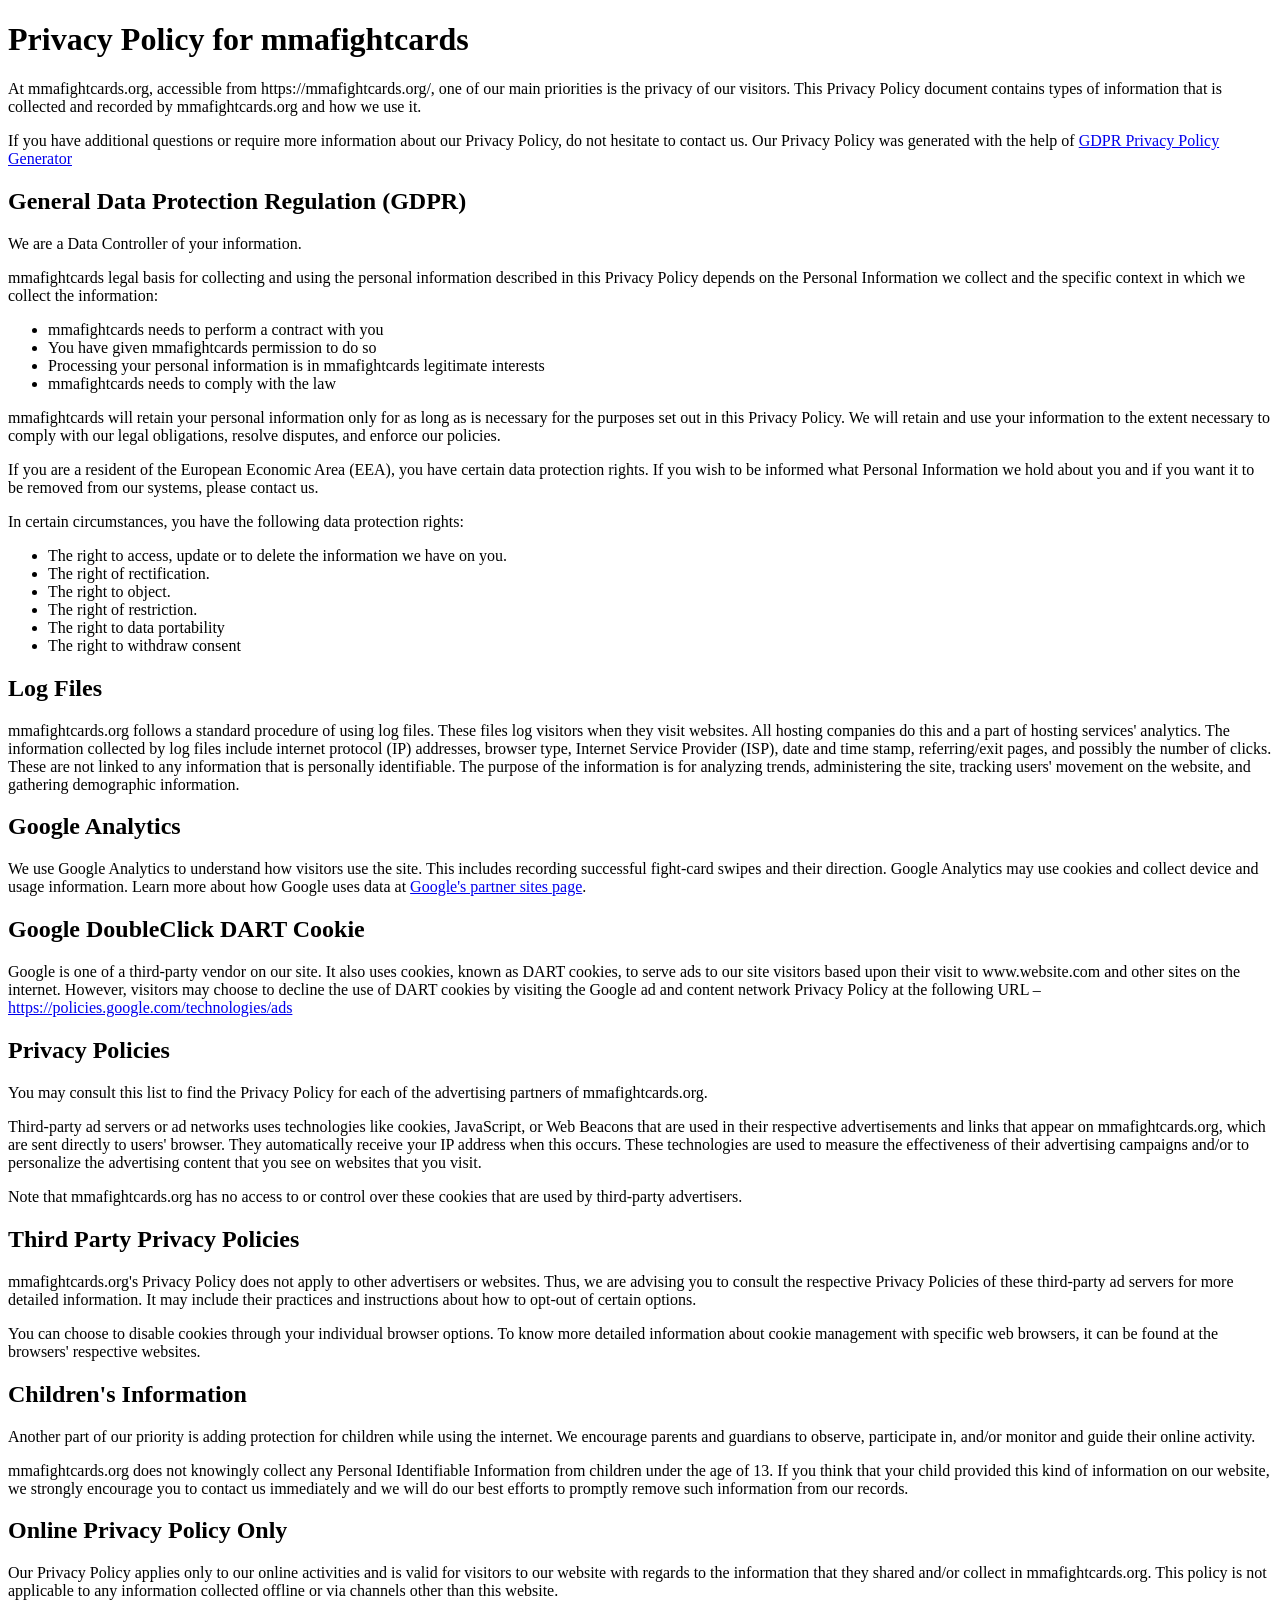
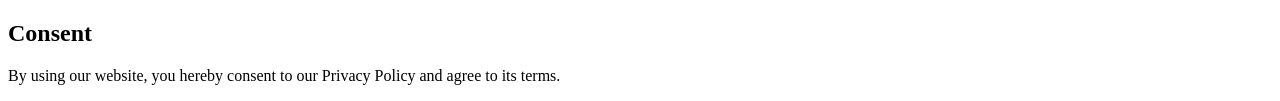
<file: privacy-policy.html>
<!DOCTYPE html>
<html lang="en">
<head>
    <meta charset="UTF-8">
    <meta http-equiv="X-UA-Compatible" content="IE=edge">
    <meta name="viewport" content="width=device-width, initial-scale=1.0">
    <title>Privacy Policy</title>
</head>
<body>

    <h1>Privacy Policy for mmafightcards</h1>

<p>At mmafightcards.org, accessible from https://mmafightcards.org/, one of our main priorities is the privacy of our visitors. This Privacy Policy document contains types of information that is collected and recorded by mmafightcards.org and how we use it.</p>

<p>If you have additional questions or require more information about our Privacy Policy, do not hesitate to contact us. Our Privacy Policy was generated with the help of <a href="https://www.gdprprivacynotice.com/">GDPR Privacy Policy Generator</a></p>

<h2>General Data Protection Regulation (GDPR)</h2>
<p>We are a Data Controller of your information.</p>

<p>mmafightcards legal basis for collecting and using the personal information described in this Privacy Policy depends on the Personal Information we collect and the specific context in which we collect the information:</p>
<ul>
    <li>mmafightcards needs to perform a contract with you</li>
    <li>You have given mmafightcards permission to do so</li>
    <li>Processing your personal information is in mmafightcards legitimate interests</li>
    <li>mmafightcards needs to comply with the law</li>
</ul>
  
<p>mmafightcards will retain your personal information only for as long as is necessary for the purposes set out in this Privacy Policy. We will retain and use your information to the extent necessary to comply with our legal obligations, resolve disputes, and enforce our policies.</p>

<p>If you are a resident of the European Economic Area (EEA), you have certain data protection rights. If you wish to be informed what Personal Information we hold about you and if you want it to be removed from our systems, please contact us.</p>
<p>In certain circumstances, you have the following data protection rights:</p>
<ul>
    <li>The right to access, update or to delete the information we have on you.</li>
    <li>The right of rectification.</li> 
    <li>The right to object.</li>
    <li>The right of restriction.</li>
    <li>The right to data portability</li>
    <li>The right to withdraw consent</li>
</ul>

<h2>Log Files</h2>

<p>mmafightcards.org follows a standard procedure of using log files. These files log visitors when they visit websites. All hosting companies do this and a part of hosting services' analytics. The information collected by log files include internet protocol (IP) addresses, browser type, Internet Service Provider (ISP), date and time stamp, referring/exit pages, and possibly the number of clicks. These are not linked to any information that is personally identifiable. The purpose of the information is for analyzing trends, administering the site, tracking users' movement on the website, and gathering demographic information.</p>

<h2>Google Analytics</h2>
<p>We use Google Analytics to understand how visitors use the site. This includes recording successful fight-card swipes and their direction. Google Analytics may use cookies and collect device and usage information. Learn more about how Google uses data at <a href="https://policies.google.com/technologies/partner-sites">Google's partner sites page</a>.</p>

<h2>Google DoubleClick DART Cookie</h2>

<p>Google is one of a third-party vendor on our site. It also uses cookies, known as DART cookies, to serve ads to our site visitors based upon their visit to www.website.com and other sites on the internet. However, visitors may choose to decline the use of DART cookies by visiting the Google ad and content network Privacy Policy at the following URL – <a href="https://policies.google.com/technologies/ads">https://policies.google.com/technologies/ads</a></p>


<h2>Privacy Policies</h2>

<P>You may consult this list to find the Privacy Policy for each of the advertising partners of mmafightcards.org.</p>

<p>Third-party ad servers or ad networks uses technologies like cookies, JavaScript, or Web Beacons that are used in their respective advertisements and links that appear on mmafightcards.org, which are sent directly to users' browser. They automatically receive your IP address when this occurs. These technologies are used to measure the effectiveness of their advertising campaigns and/or to personalize the advertising content that you see on websites that you visit.</p>

<p>Note that mmafightcards.org has no access to or control over these cookies that are used by third-party advertisers.</p>

<h2>Third Party Privacy Policies</h2>

<p>mmafightcards.org's Privacy Policy does not apply to other advertisers or websites. Thus, we are advising you to consult the respective Privacy Policies of these third-party ad servers for more detailed information. It may include their practices and instructions about how to opt-out of certain options. </p>

<p>You can choose to disable cookies through your individual browser options. To know more detailed information about cookie management with specific web browsers, it can be found at the browsers' respective websites.</p>

<h2>Children's Information</h2>

<p>Another part of our priority is adding protection for children while using the internet. We encourage parents and guardians to observe, participate in, and/or monitor and guide their online activity.</p>

<p>mmafightcards.org does not knowingly collect any Personal Identifiable Information from children under the age of 13. If you think that your child provided this kind of information on our website, we strongly encourage you to contact us immediately and we will do our best efforts to promptly remove such information from our records.</p>

<h2>Online Privacy Policy Only</h2>

<p>Our Privacy Policy applies only to our online activities and is valid for visitors to our website with regards to the information that they shared and/or collect in mmafightcards.org. This policy is not applicable to any information collected offline or via channels other than this website.</p>

<h2>Consent</h2>

<p>By using our website, you hereby consent to our Privacy Policy and agree to its terms.</p>
    
</body>
</html>
</file>
<file: css/styles.css>
@import url('https://fonts.googleapis.com/css2?family=Barlow+Condensed:wght@500;600;700;800;900&family=Inter:wght@400;500;600;700;800&display=swap');

:root {
  color-scheme: dark;
  --cube-depth: 50vw;
  --bg: #101116;
  --panel: #191b22;
  --panel-soft: #20232c;
  --text: #f7f7f9;
  --muted: #9296a3;
  --line: rgba(255,255,255,.10);
  --accent: #e53935;
  --accent-contrast: #ffffff;
  --row-bg: rgba(255,255,255,.045);
  --row-border: rgba(255,255,255,.07);
  --photo-bg: linear-gradient(145deg,#333743,#20232c);
  --record: #d5d6dc;
  --spoiler-on-track: #454a54;
  --menu-icon-color: #b7bac4;
  --countdown-tile: #302a42;
}

:root[data-theme="light"] {
  color-scheme: light;
  --bg: #f4f4f5;
  --panel: #ffffff;
  --panel-soft: #e9e9ec;
  --text: #17181c;
  --muted: #686b75;
  --line: rgba(20,22,28,.13);
  --accent: #d9232e;
  --accent-contrast: #ffffff;
  --row-bg: rgba(20,22,28,.045);
  --row-border: rgba(20,22,28,.10);
  --photo-bg: linear-gradient(145deg,#d9dbe1,#bfc2cb);
  --record: #41434b;
  --spoiler-on-track: #555a64;
  --menu-icon-color: #343741;
  --countdown-tile: #171426;
}

:root[data-appearance="greyscale"] { filter: grayscale(1); }

* { box-sizing: border-box; }
html, body {
  width: 100%; height: 100%; margin: 0; overflow: hidden;
  background: var(--bg); color: var(--text);
  font-family: Inter, Arial, sans-serif;
  touch-action: pan-y; overscroll-behavior: none;
  -webkit-user-select: none; user-select: none;
}
body { min-height: 100%; }
.app {
  position: fixed; inset: 0; width: 100%; height: 100%;
  height: 100dvh; overflow: hidden; background: var(--bg);
  perspective: 1050px; perspective-origin: 50% 50%;
}
.app-topbar {
  position: absolute; left: 0; right: 0; z-index: 5;
  display: flex; align-items: center; justify-content: space-between;
  padding-left: 15px; padding-right: 15px; pointer-events: none;
}
.app-topbar { top: 0; height: 45px; border-bottom: 1px solid var(--line); }
.brand { display: flex; align-items: center; gap: 2.5px; color: inherit; font-size: 13px; font-weight: 800; letter-spacing: 1.6px; pointer-events: auto; text-decoration: none; }
.brand:focus-visible { outline: 2px solid var(--accent); outline-offset: 3px; border-radius: 4px; }
.topbar-actions { display: flex; align-items: center; gap: 8px; pointer-events: auto; }
.brand-mark { display: grid; place-items: center; width: 32px; height: 25px; background: var(--accent); color: var(--accent-contrast); font-family: 'Barlow Condensed', sans-serif; font-size: 12px; font-weight: 900; letter-spacing: .3px; border-radius: 5px; }
.brand-light { color: #9296a3; font-weight: 500; }
.settings-button { pointer-events: auto; display: grid; place-items: center; width: 40px; height: 40px; padding: 0; border: 0; background: transparent; color: var(--text); cursor: pointer; }
.settings-button:focus-visible { outline: 2px solid var(--accent); outline-offset: 3px; }
.menu-icon { width: 28px; height: 28px; overflow: visible; fill: none; stroke: var(--menu-icon-color); stroke-linecap: round; stroke-width: 2.2; }
.menu-line { transform-box: fill-box; transform-origin: center; transition: transform 240ms cubic-bezier(.2,.8,.2,1), opacity 160ms ease; }
.settings-button.is-open .menu-line-top { transform: translateY(6px) rotate(45deg); }
.settings-button.is-open .menu-line-middle { opacity: 0; transform: scaleX(.2); }
.settings-button.is-open .menu-line-bottom { transform: translateY(-6px) rotate(-45deg); }
.card-progress { position: absolute; top: 45px; left: 0; right: 0; z-index: 4; display: flex; gap: 2px; height: 4px; }
.card-progress[hidden] { display: none; }
.card-progress-segment { flex: 1 1 0; min-width: 0; border-radius: 0 0 2px 2px; background: #57191c; }
.card-progress-segment.is-active { background: #ef5350; }
.app.results-event .card-progress-segment { background: #0a162b; }
.app.results-event .card-progress-segment.is-active { background: #1e3a8a; }
.app.results-event .cube-face[data-front] .event-card { --accent: #1e3a8a; }
:root[data-theme="light"] .app.results-event .cube-face[data-front] .event-card { --accent: #1e3a8a; }
.app.results-event .cube-face[data-front] .event-countdown.is-status { color: #000; }
.swipe-hint { position: absolute; bottom: 12px; left: 50%; z-index: 3; display: flex; align-items: center; gap: 10px; padding: 8px 13px; border: 1px solid var(--line); border-radius: 999px; background: color-mix(in srgb, var(--panel) 90%, transparent); color: var(--muted); font-size: 11px; font-weight: 700; letter-spacing: .25px; white-space: nowrap; pointer-events: none; transform: translateX(-50%); }
.swipe-hint[hidden] { display: none; }
.swipe-hint-arrow { color: var(--accent); font-size: 16px; line-height: 1; }
.settings-page { position: absolute; inset: 45px 0 0; overflow-y: auto; padding: 24px 18px; background: var(--bg); touch-action: pan-y; }
.settings-page[hidden] { display: none; }
.settings-content { width: 100%; max-width: 520px; margin: 0 auto; }
.settings-group { margin-bottom: 20px; }
.settings-card { display: flex; align-items: center; justify-content: space-between; gap: 16px; margin-bottom: 12px; padding: 16px; border: 1px solid var(--line); border-radius: 12px; background: var(--panel); }
.settings-copy h2 { margin: 0 0 5px; font-size: 12px; font-weight: 800; }
.settings-copy p { margin: 0; color: var(--muted); font-size: 10px; line-height: 1.5; }
.share-card { align-items: flex-start; flex-direction: column; gap: 12px; }
.share-actions { display: flex; flex-wrap: wrap; gap: 8px; }
.share-link, .share-button { display: inline-flex; align-items: center; justify-content: center; min-height: 36px; padding: 0 14px; border: 1px solid var(--line); border-radius: 8px; color: var(--text); font: 700 11px Inter, Arial, sans-serif; text-decoration: none; cursor: pointer; }
.share-whatsapp { background: #167c43; color: #fff; }
.share-instagram { background: linear-gradient(120deg, #7a36b1, #d43b73, #e67c35); color: #fff; }
.share-x { background: #08090b; color: #fff; }
.share-link:hover, .share-button:hover { filter: brightness(1.12); }
.share-link:focus-visible, .share-button:focus-visible { outline: 2px solid var(--accent); outline-offset: 2px; }
.share-status { margin: 0; color: var(--muted); font-size: 10px; line-height: 1.4; }
.share-status:empty { display: none; }
.preference-control { flex: 0 0 auto; }
.preference-control select { max-width: 150px; padding: 9px 28px 9px 10px; border: 1px solid var(--line); border-radius: 8px; background: var(--panel-soft); color: var(--text); font: 600 10px Inter, Arial, sans-serif; }
.preference-control select:focus-visible { outline: 2px solid var(--accent); outline-offset: 2px; }
.spoiler-preference-control { position: relative; display: inline-flex; flex: 0 0 auto; cursor: pointer; }
.spoiler-preference-control input { position: absolute; width: 1px; height: 1px; opacity: 0; }
.spoiler-preference-track { position: relative; width: 36px; height: 21px; border: 1px solid var(--line); border-radius: 999px; background: var(--panel-soft); transition: background-color 160ms ease, border-color 160ms ease; }
.spoiler-preference-track::before { position: absolute; top: 5px; left: 7px; width: 4px; height: 7px; border-right: 1.5px solid #fff; border-bottom: 1.5px solid #fff; content: ""; opacity: 0; transform: rotate(45deg); transition: opacity 160ms ease; }
.spoiler-preference-track::after { position: absolute; top: 50%; left: 3px; width: 13px; height: 13px; box-sizing: border-box; border: 1px solid var(--line); border-radius: 50%; background: var(--muted); box-shadow: 0 1px 2px rgba(0,0,0,.18); content: ""; transform: translateY(-50%); transition: background-color 160ms ease, border-color 160ms ease, transform 160ms ease; }
.spoiler-preference-control input:checked + .spoiler-preference-track { border-color: var(--spoiler-on-track); background: var(--spoiler-on-track); }
.spoiler-preference-control input:checked + .spoiler-preference-track::before { opacity: 1; }
.spoiler-preference-control input:checked + .spoiler-preference-track::after { border-color: #fff; background: #fff; transform: translate(15px, -50%); }
.spoiler-preference-control input:focus-visible + .spoiler-preference-track { outline: 2px solid var(--muted); outline-offset: 3px; }
.visually-hidden { position: absolute; width: 1px; height: 1px; padding: 0; margin: -1px; overflow: hidden; clip: rect(0,0,0,0); white-space: nowrap; border: 0; }
.contact-card { align-items: flex-start; flex-direction: column; gap: 12px; }
.contact-link { color: var(--accent); font-size: 12px; font-weight: 700; text-decoration: none; user-select: text; -webkit-user-select: text; }
.contact-link:hover { text-decoration: underline; }
.cube-stage { position: absolute; inset: 84px 0 0; perspective: 1050px; overflow: hidden; }
.cube { position: absolute; inset: 0; transform-style: preserve-3d; will-change: transform; }
.cube-face {
  position: absolute; inset: 0; width: 100%; height: 100%;
  overflow: hidden; backface-visibility: hidden; -webkit-backface-visibility: hidden;
  background: var(--bg);
}
.cube-face[data-out-of-range] { visibility: hidden; }
.face-front { transform: rotateY(0deg) translateZ(var(--cube-depth)); }
.face-right { transform: rotateY(90deg) translateZ(var(--cube-depth)); }
.face-back { transform: rotateY(180deg) translateZ(var(--cube-depth)); }
.face-left { transform: rotateY(270deg) translateZ(var(--cube-depth)); }
.event-card { width: 100%; height: 100%; display: flex; flex-direction: column; padding: 6px 13.5px 13.5px; overflow: hidden; background: radial-gradient(ellipse at 50% 22%, rgba(128,128,128,.08), transparent 55%), var(--panel); color: var(--text); }
.event-heading { display: flex; flex-direction: column; }
.event-title { font-family: 'Barlow Condensed', Impact, sans-serif; font-size: clamp(28.7px, 7.92vw, 42.6px); line-height: .96; font-weight: 900; letter-spacing: -.5px; text-transform: uppercase; max-width: 100%; }
.event-subtitle { display: flex; flex-wrap: nowrap; align-items: flex-start; justify-content: space-between; gap: 4px 8px; color: var(--text); font-size: 14.3px; margin-top: 4px; letter-spacing: .3px; }
.event-date-location { display: flex; min-width: 0; flex: 1 1 auto; flex-direction: column; align-items: flex-start; gap: 2px; }
.event-countdown { display: inline-flex; flex: 0 0 auto; align-items: center; gap: 2px; margin-top: 4px; color: inherit; font-weight: inherit; font-variant-numeric: tabular-nums; white-space: nowrap; }
.event-countdown[hidden] { display: none; }
.event-countdown.is-started { display: none; }
.countdown-units { display: none; }
.countdown-compact { display: inline-flex; align-items: center; gap: 2px; }
.event-countdown.is-status { color: var(--muted); font-size: 11px; letter-spacing: .3px; }
.event-schedule { display: flex; flex: 0 0 auto; flex-direction: column; align-items: flex-end; gap: 2px; color: var(--text); font-size: 14.3px; font-variant-numeric: tabular-nums; text-align: right; }
.results-toggle { display: inline-flex; min-width: 120px; min-height: 44px; align-items: center; justify-content: center; padding: 8px 16px; border: 1px solid #1e3a8a; border-radius: 8px; background: #1e3a8a; color: #fff; font: 700 12px Inter, Arial, sans-serif; letter-spacing: .25px; white-space: nowrap; cursor: pointer; transition: background-color 160ms ease, border-color 160ms ease; }
.results-toggle:hover { border-color: #3156b1; background: #3156b1; }
.results-toggle[aria-pressed="true"] { border-color: color-mix(in srgb, #1e3a8a 45%, var(--line)); background: color-mix(in srgb, #1e3a8a 12%, var(--panel)); color: var(--text); }
.results-toggle[aria-pressed="true"]:hover { background: color-mix(in srgb, #1e3a8a 22%, var(--panel)); }
.results-toggle:focus-visible { outline: 2px solid var(--accent); outline-offset: 3px; }
.event-card.results-hidden .fight-result { display: none; }
.countdown-digit { min-width: 1.15em; padding: 2px 3px; border: 1px solid color-mix(in srgb, var(--accent) 24%, transparent); border-radius: 4px; background: color-mix(in srgb, var(--accent) 11%, var(--panel)); box-shadow: inset 0 1px 2px rgba(0, 0, 0, .14); color: var(--text); text-align: center; }
.event-rule { height: 1px; background: var(--line); margin: 14px 0 12px; flex: 0 0 auto; }
.section-label { color: var(--text); font-size: 11.9px; font-weight: 800; letter-spacing: 1.8px; text-align: left; text-transform: uppercase; margin: 0; }
.fight-sections { min-height: 0; flex: 1; overflow-y: auto; padding-bottom: 60px; overscroll-behavior: contain; scrollbar-width: thin; scrollbar-color: var(--muted) transparent; touch-action: pan-y; }
@media (max-width: 699px) {
  :root[data-theme="light"] .cube-stage { background: #252a34; }
  .fight-sections { scrollbar-width: none; }
  .fight-sections::-webkit-scrollbar { display: none; }
}
@media (max-width: 899px) {
  .event-card { height: auto; min-height: calc(100dvh - 84px); overflow: visible; overscroll-behavior: contain; scrollbar-width: none; touch-action: pan-y; }
  .event-card::-webkit-scrollbar { display: none; }
  .event-heading { flex: 0 0 auto; }
  .fight-sections { flex: 0 0 auto; overflow: visible; touch-action: pan-y; }
  .event-card:not(.results-hidden) .fight-names-with-result { padding-bottom: 16px; }
  .event-title { order: 1; }
  .event-countdown { order: 2; display: block; width: 75%; margin: 7.5px auto 10px; white-space: normal; }
  .event-countdown.is-status { width: auto; margin: 7.5px 0 10px; font-weight: 700; text-align: left; }
  :root[data-theme="light"] .event-countdown.is-status { color: var(--accent); }
  .app .cube-face .event-card.is-results-event .event-countdown.is-status { color: #fff; }
  :root[data-theme="light"] .app .cube-face .event-card.is-results-event .event-countdown.is-status { color: #1e3a8a; }
  .countdown-units { display: grid; grid-template-columns: repeat(4, minmax(0, 1fr)); gap: clamp(3px, 1.125vw, 6px); }
  .countdown-unit { display: flex; min-width: 0; flex-direction: column; align-items: center; gap: 3.75px; color: #fff; }
  .countdown-value {
    position: relative;
    display: grid;
    width: 100%;
    min-height: clamp(36px, 11.25vw, 51px);
    place-items: center;
    overflow: hidden;
    border-radius: 6px;
    background: var(--countdown-tile);
    box-shadow: 0 5px 12px rgba(0, 0, 0, .2);
    font: 800 clamp(21.5px, 6.6vw, 31.4px)/1 'Barlow Condensed', Impact, sans-serif;
    font-variant-numeric: tabular-nums;
  }
  .countdown-label { color: var(--muted); font-size: clamp(7.7px, 2.2vw, 9.9px); font-weight: 700; letter-spacing: .5px; }
  .countdown-compact { display: none; }
  .event-subtitle { order: 3; font-size: 12.1px; }
  .event-schedule { font-size: 12.1px; }
}
.fight-group + .fight-group { margin-top: 14px; }
.undercard { margin-top: 7px; display: flex; flex-direction: column; gap: 7px; }
.fight-row { background: var(--row-bg); border: 1px solid var(--row-border); border-radius: 7px; overflow: hidden; }
.fight-row:not([open]) { background: var(--panel-soft); }
:root[data-theme="light"] .fight-row:not([open]) { background: color-mix(in srgb, var(--panel-soft) 25%, white); }
.event-card.is-active-event .fight-row.is-completed { background: linear-gradient(to top, color-mix(in srgb, var(--accent) 8%, var(--panel-soft)), var(--panel-soft)); }
.fight-summary { position: relative; display: block; padding: 9px 10px; cursor: pointer; list-style: none; touch-action: pan-y; }
.fight-summary::-webkit-details-marker { display: none; }

@media (max-width: 899px) {
  html, body {
    height: auto;
    min-height: 100%;
    overflow-x: hidden;
    overflow-y: auto;
    overscroll-behavior-y: auto;
    touch-action: pan-y;
  }
  body { min-height: 100dvh; }
  .app {
    position: relative;
    inset: auto;
    left: auto;
    width: 100%;
    max-width: none;
    height: auto;
    min-height: 100dvh;
    padding-top: 53px;
    overflow: visible;
    transform: none;
    perspective: 1050px;
  }
  .cube-stage {
    position: relative;
    inset: auto;
    min-height: calc(100dvh - 53px);
    overflow: visible;
    perspective: 1050px;
  }
  .cube {
    position: relative;
    inset: auto;
    transform-style: preserve-3d;
    will-change: transform;
  }
  .cube-face {
    position: absolute;
    top: 0;
    right: auto;
    bottom: auto;
    left: 0;
    display: block;
    width: 100%;
    height: auto;
    overflow: visible;
    backface-visibility: hidden;
    -webkit-backface-visibility: hidden;
    background: radial-gradient(ellipse at 50% 22%, rgba(128,128,128,.08), transparent 55%), var(--panel);
  }
  .event-card {
    height: auto;
    min-height: calc(100dvh - 53px);
    overflow: visible;
    background: transparent;
    touch-action: pan-y;
  }
  .fight-sections {
    min-height: 0;
    flex: 0 0 auto;
    overflow: visible;
    touch-action: pan-y;
  }
  .fight-summary { touch-action: pan-y; }
}
.fight-summary::marker { content: ""; }
.fight-summary:focus-visible { outline: 2px solid var(--accent); outline-offset: -2px; }
.fight-weight { position: relative; color: var(--muted); font-size: 8.6px; font-weight: 800; letter-spacing: .8px; text-align: center; text-transform: uppercase; margin-bottom: 5px; }
.fight-names { position: relative; display: grid; grid-template-columns: minmax(0, 1fr) minmax(0, 1fr); gap: 5px; align-items: center; font-size: 12.5px; font-weight: 700; }
.fight-names::after { position: absolute; bottom: 4px; left: 50%; width: 5.25px; height: 5.25px; border-right: 1.5px solid var(--muted); border-bottom: 1.5px solid var(--muted); content: ""; transform: translateX(-50%) rotate(45deg); transition: transform 180ms ease; }
.fight-row[open] > .fight-summary .fight-names::after { transform: translateX(-50%) rotate(225deg); }
.fight-competitor { min-width: 0; overflow-wrap: anywhere; }
.fight-competitor-left { text-align: left; }
.fight-competitor-right { text-align: right; }
.fight-name { display: block; }
.fight-record { display: block; margin-top: 2px; color: var(--muted); font-size: .85em; font-weight: 500; }
.fight-nationality { display: flex; align-items: center; gap: 5px; margin-top: 3px; color: var(--muted); font-size: .82em; font-weight: 500; }
.fight-nationality-right { justify-content: flex-end; }
.fight-nationality-flag { display: block; flex: 0 0 auto; width: 20px; height: 15px; overflow: hidden; border: 1px solid color-mix(in srgb, var(--text) 18%, transparent); border-radius: 2px; }
.fight-nationality-flag img { display: block; width: 100%; height: 100%; object-fit: cover; }
.fight-winner-indicator { position: absolute; top: 50%; width: 0; height: 0; border-top: 5px solid transparent; border-bottom: 5px solid transparent; transform: translateY(-50%); }
.fight-winner-indicator-left { left: 0; border-right: 8px solid #000; }
.fight-winner-indicator-right { right: 0; border-left: 8px solid #000; }
:root:not([data-theme="light"]) .fight-winner-indicator-left { border-right-color: #fff; }
:root:not([data-theme="light"]) .fight-winner-indicator-right { border-left-color: #fff; }
.fight-result { position: relative; grid-column: 1 / -1; color: var(--muted); font-size: .8em; font-weight: 600; text-align: center; }
.fight-details { display: grid; grid-template-rows: 0fr; padding: 0 9px; border-top: 0 solid var(--row-border); transition: grid-template-rows 280ms cubic-bezier(.2,.7,.2,1), padding 280ms ease, border-width 280ms ease; }
.fight-row[open] .fight-details { grid-template-rows: 1fr; padding: 9px; border-top-width: 1px; }
.fight-details-inner { min-height: 0; overflow: hidden; opacity: 0; transform: translateY(-5px); transition: opacity 180ms ease, transform 220ms ease; }
.fight-row[open] .fight-details-inner { opacity: 1; transform: translateY(0); transition-delay: 50ms; }
.fighter-details { display: flex; flex-direction: column; gap: 6px; }
.fighter-portrait-row { display: grid; grid-template-columns: minmax(0, 1fr) minmax(64px, auto) minmax(0, 1fr); gap: 6px; align-items: center; }
.fighter-portrait { position: relative; width: clamp(55.2px, 16.1vw, 82.8px); aspect-ratio: 1; margin: 0 auto 2px; overflow: hidden; border: 1px solid var(--line); border-radius: 8px; background: var(--panel-soft); box-shadow: 0 4px 14px rgba(0,0,0,.22); }
.fighter-portrait:first-child { grid-column: 1; margin-left: 0; }
.fighter-portrait:last-child { grid-column: 3; margin-right: 0; }
.fighter-portrait img { display: block; width: 100%; height: 100%; object-fit: cover; object-position: center top; }
.fighter-portrait-fallback { position: absolute; inset: 0; display: grid; place-items: center; color: var(--muted); font: 800 22.4px 'Barlow Condensed', sans-serif; letter-spacing: 1px; }
.fighter-portrait-fallback[hidden] { display: none; }
.fighter-stat-row { display: grid; grid-template-columns: minmax(0, 1fr) minmax(64px, auto) minmax(0, 1fr); align-items: baseline; gap: 6px; font-size: 11.9px; }
.fighter-stat-value { min-width: 0; color: var(--record); overflow-wrap: anywhere; }
.fighter-nationality-value { display: flex; align-items: center; gap: 5px; }
.fighter-nationality-value-left { justify-content: flex-start; }
.fighter-nationality-value-right { justify-content: flex-end; }
.fighter-stat-value:first-child { text-align: left; }
.fighter-stat-value:last-child { text-align: right; }
.fighter-stat-label { color: var(--muted); text-align: center; font-size: 10.6px; font-weight: 700; letter-spacing: .35px; }
.fighter-odds-row { margin-top: 3px; padding-top: 7px; border-top: 1px solid var(--row-border); }
.fighter-odds-row .fighter-stat-value { color: var(--accent); }
.fight-empty { color: var(--muted); font-size: 13.2px; padding: 8px 0; }
.empty-state { display: grid; place-items: center; height: 100%; color: var(--muted); text-align: center; padding: 25px; }
@media (max-height: 700px) and (max-width: 899px) {
  .event-card { padding-top: 3.75px; padding-bottom: 7.5px; }
  .event-rule { margin: 9px 0; }
  .fight-group + .fight-group { margin-top: 10px; }
  .fight-summary { padding-top: 8px; padding-bottom: 8px; }
}
@media (min-width: 700px) {
  :root { --cube-depth: 215px; }
  .app { max-width: 430px; left: 50%; transform: translateX(-50%); border-left: 1px solid var(--line); border-right: 1px solid var(--line); }
}
@media (min-width: 900px) {
  :root { --cube-depth: min(50vw, 720px); }
  .app { max-width: 1440px; border: 0; }
  .app-topbar { height: 64px; padding-right: 36px; padding-left: 36px; }
  .brand { gap: 3.5px; font-size: 15px; }
  .brand-mark { width: 38px; height: 30px; font-size: 14px; }
  .settings-button { width: 42px; height: 42px; }
  .settings-icon { width: 24px; height: 24px; }
  .card-progress { top: 64px; height: 5px; }
  .settings-page { inset: 69px 0 0; padding: 40px; }
  .settings-content { max-width: 700px; }
  .cube-stage { inset: 69px 0 0; }
  .cube-face { overflow: visible; padding: 24px clamp(24px, 3vw, 48px) 32px; }
  .event-card {
    display: grid;
    grid-template-columns: minmax(250px, .7fr) minmax(0, 1.3fr);
    grid-template-rows: minmax(0, 1fr) auto auto auto minmax(0, 1fr);
    column-gap: clamp(32px, 5vw, 72px);
    padding: 36px clamp(30px, 4vw, 64px);
    border: 1px solid var(--line);
    border-radius: 18px;
    background: radial-gradient(ellipse at 18% 48%, color-mix(in srgb, var(--accent) 10%, transparent), transparent 40%), var(--panel);
    box-shadow: 0 22px 70px rgba(0, 0, 0, .28);
  }
  .event-heading { display: contents; }
  .event-title {
    grid-column: 1;
    grid-row: 3;
    align-self: start;
    margin: 0;
    padding-left: 20px;
    border-left: 4px solid var(--accent);
    font-size: clamp(48.4px, 5.5vw, 79.2px);
    line-height: .9;
    letter-spacing: -1px;
  }
  .event-countdown {
    grid-column: 1;
    grid-row: 2;
    display: block;
    align-self: end;
    margin: 0 0 52px 24px;
    white-space: normal;
  }
  .countdown-units { display: grid; grid-template-columns: repeat(4, minmax(0, 1fr)); gap: clamp(6px, .8vw, 12px); max-width: 470px; }
  .countdown-unit { position: relative; display: flex; min-width: 0; flex-direction: column; align-items: center; gap: 8px; color: #fff; }
  .countdown-value {
    position: relative;
    display: grid;
    width: 100%;
    min-height: clamp(64px, 8vw, 108px);
    place-items: center;
    overflow: hidden;
    border-radius: 11px;
    background: var(--countdown-tile);
    box-shadow: 0 10px 24px rgba(0, 0, 0, .24);
    font: 800 clamp(37.4px, 4.4vw, 63.8px)/1 'Barlow Condensed', Impact, sans-serif;
    font-variant-numeric: tabular-nums;
  }
  .countdown-label { color: var(--muted); font-size: 9.9px; font-weight: 700; letter-spacing: 1.2px; }
  .countdown-compact { display: none; }
  .event-countdown.is-status { align-self: center; margin: 0 0 52px; color: var(--text); font-size: 26px; font-weight: 900; letter-spacing: 1.2px; text-align: center; text-transform: uppercase; transform: translateY(-18px); }
  .event-title::before {
    content: "UPCOMING EVENT";
    display: block;
    margin-bottom: 16px;
    color: var(--accent);
    font: 800 13.2px Inter, Arial, sans-serif;
    letter-spacing: 2.4px;
  }
  .app.results-event .event-title::before { content: "EVENT COMPLETED"; color: #000; }
  .app.results-event .event-countdown.is-status { display: none; }
  .event-subtitle {
    grid-column: 1;
    grid-row: 4;
    align-self: start;
    align-items: flex-start;
    gap: 4px 8px;
    margin-top: 20px;
    padding-left: 24px;
    color: var(--text);
    font-size: 14.3px;
    line-height: 1.5;
  }
  .event-schedule { gap: 2px; color: var(--text); font-size: 14.3px; }
  .countdown-digit { padding: 4px 6px; }
  .event-rule { display: none; }
  .fight-sections {
    grid-column: 2;
    grid-row: 1 / -1;
    padding: 8px 8px 72px 32px;
    border-left: 1px solid var(--line);
  }
  .fight-group + .fight-group { margin-top: 26px; }
  .section-label { font-size: 13.2px; letter-spacing: 2.2px; }
  .undercard { gap: 10px; margin-top: 12px; }
  .fight-row { border-radius: 10px; transition: background-color 160ms ease, border-color 160ms ease; }
  .fight-row:hover { background: color-mix(in srgb, var(--accent) 7%, var(--row-bg)); border-color: color-mix(in srgb, var(--accent) 30%, var(--row-border)); }
  .fight-summary { padding: 14px 16px; touch-action: pan-y; }
  .fight-weight { font-size: 9px; }
  .fight-names { gap: 10px; font-size: 15.7px; }
  .event-card:not(.results-hidden) .fight-names-with-result { padding-bottom: 16px; }
  .fight-row[open] .fight-details { padding: 14px 16px; }
  .fighter-details { gap: 9px; }
  .fighter-portrait-row { grid-template-columns: minmax(0, 1fr) minmax(100px, auto) minmax(0, 1fr); gap: 12px; }
  .fighter-portrait { width: 92px; }
  .fighter-stat-row { grid-template-columns: minmax(0, 1fr) minmax(100px, auto) minmax(0, 1fr); gap: 12px; font-size: 14.3px; }
  .fighter-nationality-value { gap: 6px; }
  .fighter-profile-actions { grid-template-columns: minmax(0, 1fr) minmax(100px, auto) minmax(0, 1fr); gap: 12px; }
  .fighter-stat-label { font-size: 12.1px; }
  .fight-empty { font-size: 15.4px; }
}


:root[data-theme="light"] .fighter-placeholder { color: rgba(20,22,28,.28); }
:root[data-theme="light"] .status { border-color: rgba(217,35,46,.35); }

.fighter-profile-link { color: var(--text); font-size: 10px; font-weight: 700; text-decoration: none; }
.fighter-profile-link:hover { text-decoration: underline; text-underline-offset: 3px; }
.fighter-profile-link:focus-visible, .profile-back-link:focus-visible { outline: 2px solid var(--accent); outline-offset: 3px; }
.fighter-profile-actions { display: grid; grid-template-columns: minmax(0, 1fr) minmax(64px, auto) minmax(0, 1fr); gap: 6px; }
.fighter-profile-actions .fighter-profile-link:first-child { grid-column: 1; justify-self: start; }
.fighter-profile-actions .fighter-profile-link:last-child { grid-column: 3; justify-self: end; }
html.fighter-profile-document, html.fighter-profile-document body { width: 100%; height: 100%; min-height: 0; overflow: hidden; touch-action: pan-y; }
.fighter-profile-page { display: flex; height: 100dvh; min-height: 0; flex-direction: column; overflow: hidden; background: var(--bg); user-select: text; -webkit-user-select: text; }
.fighter-profile-topbar { position: relative; z-index: 5; display: flex; height: 64px; flex: 0 0 auto; align-items: center; justify-content: space-between; padding: 0 24px; border-bottom: 1px solid var(--line); background: var(--bg); }
.profile-back-link { display: inline-flex; min-height: 36px; align-items: center; padding: 0 13px; border: 1px solid var(--line); border-radius: 8px; color: var(--text); font-size: 12px; font-weight: 700; text-decoration: none; }
.profile-back-link:hover { border-color: var(--accent); }
.fighter-profile-content { width: min(1080px, calc(100% - 40px)); min-height: 0; flex: 1 1 auto; overflow-x: hidden; overflow-y: auto; margin: 0 auto; padding: 28px 0 56px; overscroll-behavior: contain; touch-action: pan-y; -webkit-overflow-scrolling: touch; }
.fighter-profile-status, .fighter-profile-error { padding: 28px; border: 1px solid var(--line); border-radius: 14px; background: var(--panel); color: var(--muted); }
.fighter-profile-error h1 { margin-top: 0; color: var(--text); }
.fighter-profile-hero { display: grid; min-height: 390px; grid-template-columns: minmax(0, 1fr) minmax(260px, .75fr); overflow: hidden; border: 1px solid var(--line); border-radius: 16px; background: var(--panel); }
.fighter-profile-copy { align-self: center; padding: clamp(24px, 5vw, 56px); }
.fighter-profile-eyebrow { margin: 0 0 12px; color: var(--accent); font-size: 12px; font-weight: 800; letter-spacing: 2px; text-transform: uppercase; }
.fighter-profile-copy h1 { margin: 0; font: 900 clamp(40px, 7vw, 76px)/.95 'Barlow Condensed', Impact, sans-serif; text-transform: uppercase; }
.fighter-profile-nickname { margin: 14px 0 0; color: var(--muted); font-size: 17px; font-style: italic; }
.fighter-profile-image { position: relative; display: grid; min-height: 390px; place-items: center; overflow: hidden; background: var(--panel-soft); }
.fighter-profile-image img { display: block; width: 100%; height: 100%; max-height: 570px; object-fit: contain; object-position: center bottom; }
.fighter-profile-image-fallback { position: absolute; inset: 0; display: grid; min-height: 390px; place-items: center; color: var(--muted); font: 900 88px 'Barlow Condensed', Impact, sans-serif; }
.fighter-profile-image-fallback[hidden] { display: none; }
.fighter-profile-section { margin-top: 22px; padding: 22px; border: 1px solid var(--line); border-radius: 14px; background: var(--panel); }
.fighter-profile-section h2 { margin: 0 0 16px; font-size: 13px; font-weight: 800; letter-spacing: 1.8px; text-transform: uppercase; }
.fighter-profile-stats { display: grid; grid-template-columns: repeat(3, minmax(0, 1fr)); gap: 10px; }
.fighter-profile-stat { display: flex; min-width: 0; flex-direction: column; gap: 6px; padding: 12px 14px; border: 1px solid var(--line); border-radius: 9px; background: var(--panel-soft); }
.fighter-profile-stat span, .fighter-profile-label { color: var(--muted); font-size: 10px; font-weight: 700; letter-spacing: .5px; text-transform: uppercase; }
.fighter-profile-stat strong { color: var(--text); font-size: 15px; overflow-wrap: anywhere; }
.fighter-profile-note, .fighter-profile-footnote { margin: 14px 0 0; color: var(--muted); font-size: 11px; line-height: 1.5; }
.fighter-bout-list { display: grid; gap: 10px; }
.fighter-bout { display: grid; grid-template-columns: minmax(0, .8fr) minmax(0, 1.2fr) auto; align-items: center; gap: 16px; padding: 14px; border: 1px solid var(--line); border-radius: 9px; background: var(--panel-soft); }
.fighter-bout > div { display: flex; min-width: 0; flex-direction: column; gap: 5px; }
.fighter-bout > div strong, .fighter-bout > div span:last-child { overflow-wrap: anywhere; }
.fighter-bout-result { color: var(--text); font-size: 12px; text-align: right; text-transform: capitalize; }
@media (max-width: 650px) {
  .fighter-profile-topbar { height: 56px; padding: 0 14px; }
  .fighter-profile-content { width: calc(100% - 24px); padding-top: 14px; }
  .fighter-profile-hero { display: flex; flex-direction: column-reverse; }
  .fighter-profile-image { min-height: 300px; max-height: 420px; }
  .fighter-profile-image img { min-height: 300px; max-height: 420px; }
  .fighter-profile-image-fallback { min-height: 300px; }
  .fighter-profile-copy { padding: 22px; }
  .fighter-profile-section { margin-top: 14px; padding: 16px; }
  .fighter-profile-stats { grid-template-columns: repeat(2, minmax(0, 1fr)); gap: 8px; }
  .fighter-bout { grid-template-columns: minmax(0, 1fr); gap: 10px; }
  .fighter-bout-result { text-align: left; }
}
</file>
